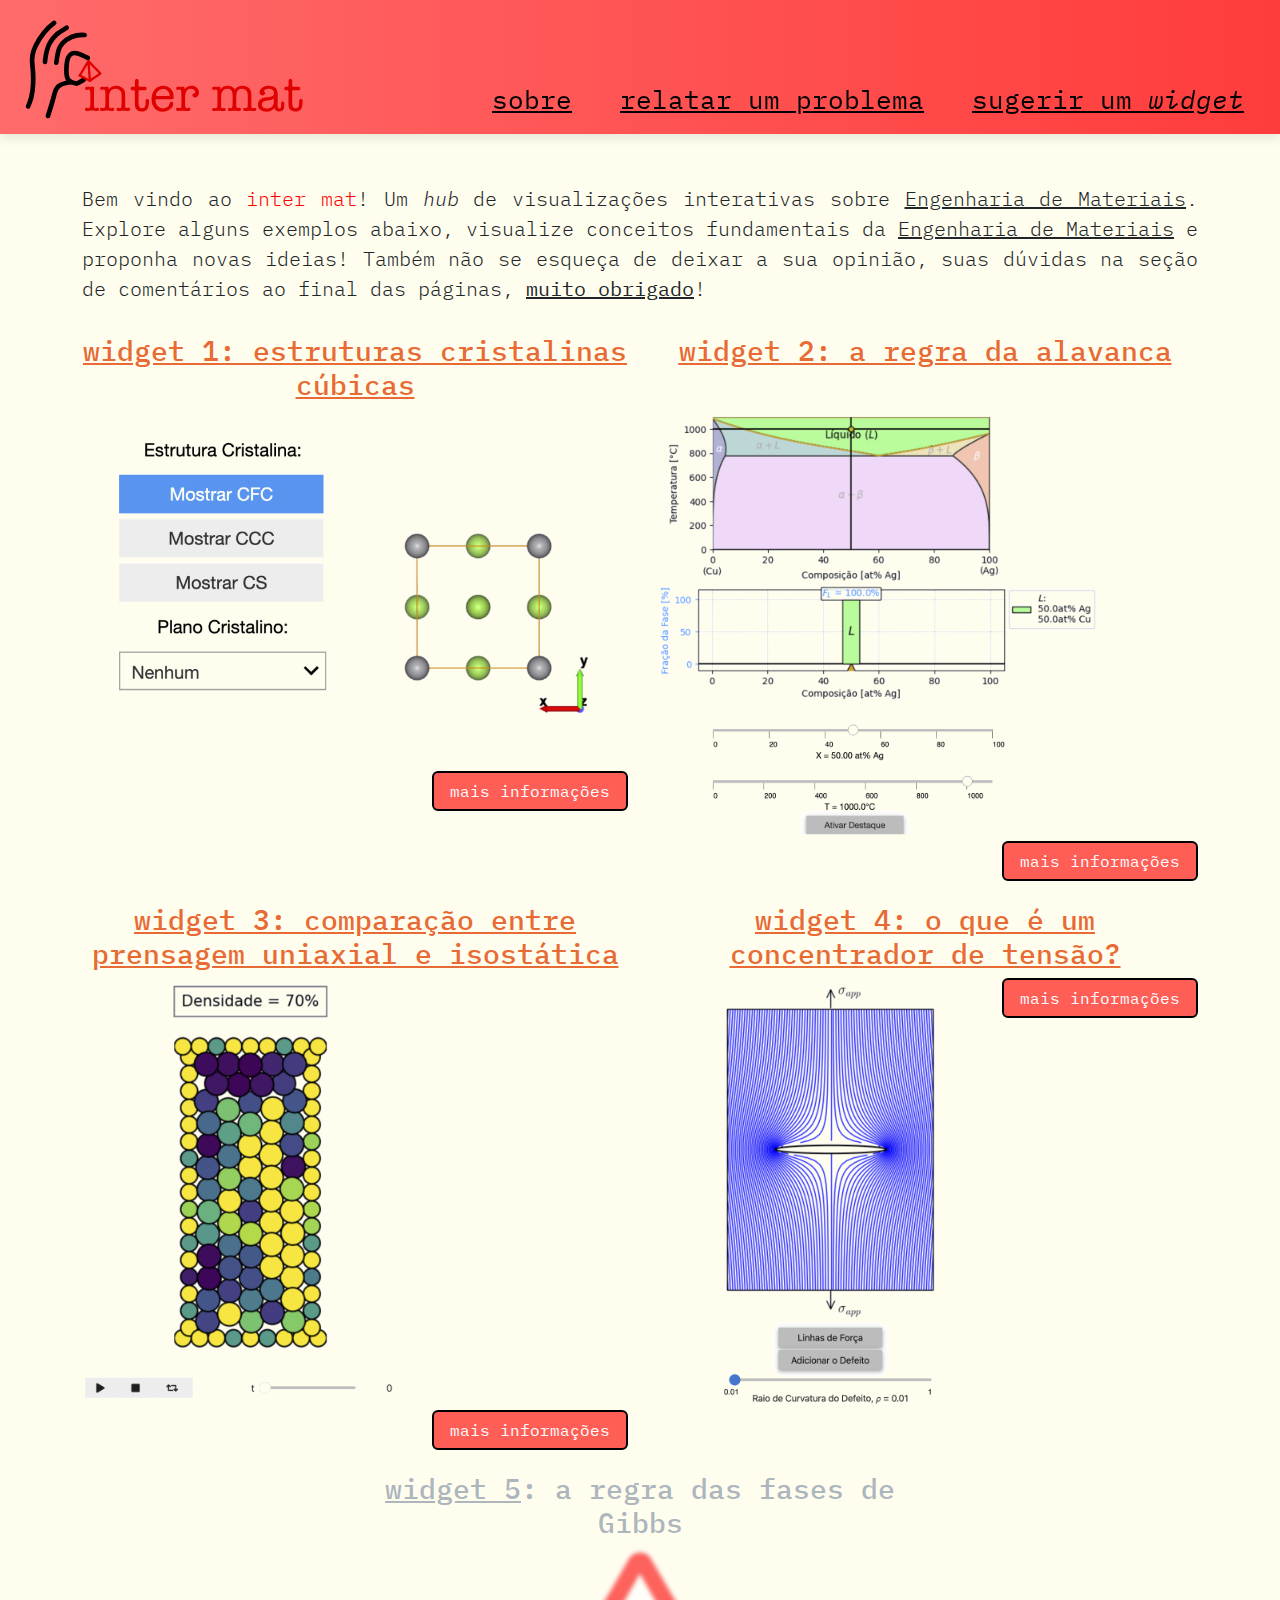
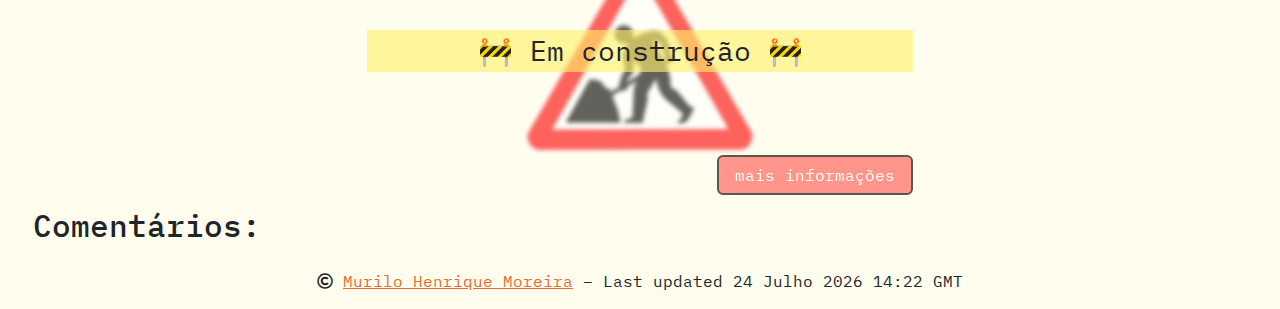
<file: index.html>
<!DOCTYPE html>
<html data-bs-theme="light" style="background: rgb(255,254,238);">

<head>
    <meta charset="utf-8">
    <meta name="viewport" content="width=device-width, initial-scale=1.0, shrink-to-fit=no">
    <title>inter mat</title>
    <link rel="icon" type="image/png" sizes="16x16" href="assets/img/Intermatfavicon.png">
    <link rel="stylesheet" href="assets/bootstrap/css/bootstrap.min.css">
    <link rel="stylesheet" href="https://fonts.googleapis.com/css?family=Lato:300,400,700&amp;display=swap">
    <link rel="stylesheet" href="https://fonts.googleapis.com/css?family=IBM+Plex+Mono&amp;display=swap">
    <link rel="stylesheet" href="assets/fonts/fontawesome-all.min.css">
    <link rel="stylesheet" href="assets/css/bs-theme-overrides.css">
    <link rel="stylesheet" href="assets/css/animate.min.css">
    <link rel="stylesheet" href="assets/css/pikaday.min.css">
<link hef = "./Images/intermatfavicon.png"
rel = "icon">
</head>

<body style="background: rgba(255,255,255,0);">
    <nav class="navbar navbar-expand-md fixed-top d-md-flex portfolio-navbar gradient navbar-dark mb-sm-0 pb-sm-0 pt-sm-0 mt-sm-0 ps-sm-0" style="--bs-primary: #ff0000;--bs-primary-rgb: 255,0,0;color: rgb(0,0,0);background: linear-gradient(90deg, #ff6b6b, #ff3c3c 100%);padding-top: 0px;padding-bottom: 0px;">
        <div class="container-fluid"><a class="navbar-brand me-lg-5 pe-lg-0 pb-sm-0 pe-sm-5 mt-md-0 pb-md-0 mb-md-0 pe-md-0" data-bss-hover-animate="pulse" href="index.html" style="width: 60%;max-width: 300px;"><img class="img-fluid me-lg-5 pe-lg-0 pe-5 me-md-0 pe-md-0 pb-md-0 pt-md-0" src="assets/img/Intermat%20Logo.svg"></a><button data-bs-toggle="collapse" class="navbar-toggler" data-bs-target="#navbarNav"><span class="visually-hidden">Toggle navigation</span><span class="navbar-toggler-icon"></span></button>
            <div class="collapse navbar-collapse pb-0 mb-0 pt-0 mt-0 pt-md-4 pt-lg-5 pe-lg-0 ps-lg-5 ps-xl-1 ps-md-0 me-md-0 pe-md-0 ms-md-0" id="navbarNav">
                <ul class="navbar-nav ms-auto">
                    <li class="nav-item pe-0 me-0 ms-md-0 ps-md-0 me-md-0 pe-md-3 pb-xl-0 pb-xxl-0 mb-xxl-0 mt-xxl-4 mt-xl-3 pb-md-0 pt-md-0 mt-md-4 pe-lg-0 ms-lg-0 ps-lg-5" style="font-family: 'IBM Plex Mono';"><a class="nav-link ps-0 me-0 pe-0 ms-md-0 pe-md-0 me-md-4 ps-md-5 pe-lg-0 ps-lg-0 pe-xl-0 mb-md-0 pt-md-2 mt-md-3 pt-xxl-0 mt-xxl-2 pt-xl-0 mt-xl-2 pt-0 pb-0 mt-0" href="sobre.html" style="font-size: 26px;color: rgb(0,0,0);font-family: 'IBM Plex Mono';"><span style="font-weight: normal !important; text-decoration: underline;">sobre</span></a></li>
                    <li class="nav-item pe-0 me-0 ps-md-0 mt-xxl-4 mt-xl-3 me-lg-0 pe-lg-0 pe-xxl-0 me-xxl-4" style="font-family: 'IBM Plex Mono';"><a class="nav-link ps-0 me-0 pe-0 ms-md-0 me-md-4 ps-md-0 pe-md-0 pt-xxl-2 pe-lg-0 me-lg-0 ms-lg-0 ps-lg-5 ps-xl-2 ms-xl-3" href="relatar_um_problema.html" style="font-size: 26px;color: rgb(0,0,0);font-family: 'IBM Plex Mono';min-width: 160px;"><span style="font-weight: normal !important; text-decoration: underline;">relatar um problema</span></a></li>
                    <li class="nav-item mt-xxl-4 pe-xxl-3 pe-xl-3 mt-xl-3 pe-lg-0 me-lg-0 pe-md-0" style="font-family: 'IBM Plex Mono';"><a class="nav-link me-xl-0 ps-xl-5 ms-xxl-0 ps-xxl-4" href="sugerir_um_widget.html" style="font-size: 26px;color: rgb(0,0,0);font-family: 'IBM Plex Mono';min-width: 160px;"><span style="font-weight: normal !important; text-decoration: underline;">sugerir um </span><em><span style="font-weight: normal !important; text-decoration: underline;">widget</span></em></a></li>
                </ul>
            </div>
        </div>
    </nav>
    <main class="page lanidng-page" style="background: rgb(255,254,238);">
        <section class="portfolio-block block-intro mt-0 pt-4 pt-md-5" style="padding-bottom: 0px;padding-top: 80px;">
            <div class="container mt-lg-0 pt-lg-4">
                <div class="definition">
                    <p class="text-break pt-0 mt-4 brief-intro" style="font-family: 'IBM Plex Mono', monospace;text-align: justify;width: 100%;">Bem vindo ao <span style="color: rgb(255, 0, 0);">inter mat</span>! Um&nbsp;<em>hub</em> de visualizações interativas sobre&nbsp;<span style="text-decoration: underline;">Engenharia de Materiais</span>. Explore alguns exemplos abaixo, visualize conceitos fundamentais da <span style="text-decoration: underline;">Engenharia de Materiais</span> e proponha novas ideias! Também não se esqueça de deixar a sua opinião, suas dúvidas na seção de comentários ao final das páginas, <strong><span style="text-decoration: underline;">muito obrigado</span></strong>!</p>
                </div>
            </div>
        </section>
        <section class="border-2 border-black portfolio-block photography">
            <div class="container">
                <div class="row justify-content-center" style="padding-bottom: 2px;margin-bottom: 20px;">
                    <div class="col-md-6 col-lg-6 text-center d-grid d-sm-grid d-md-inline" style="margin-bottom: 10px;"><a href="crystal_widget.html">
                            <h1 style="font-family: 'IBM Plex Mono';font-size: 28px;text-align: center;"><span style="text-decoration: underline;">widget 1</span>: estruturas cristalinas cúbicas</h1><img class="img-fluid" src="assets/img/thumbnails/crystal_widget_cover.png" style="width: 651px;">
                        </a>
                        <div class="modal fade" role="dialog" tabindex="-1" id="modal-1">
                            <div class="modal-dialog modal-dialog-centered modal-fullscreen-sm-down" role="document">
                                <div class="modal-content">
                                    <div class="modal-header">
                                        <h4 class="modal-title" style="font-family: 'IBM Plex Mono';"><span style="text-decoration: underline; color: rgba(33, 37, 41, 0.75);">widget 1</span><span style="color: rgba(33, 37, 41, 0.75);">: estruturas cristalinas cúbicas</span></h4><button class="btn-close" type="button" aria-label="Close" data-bs-dismiss="modal" style="font-family: 'IBM Plex Mono';"></button>
                                    </div>
                                    <div class="modal-body" style="font-family: 'IBM Plex Mono';">
                                        <p class="text-start" style="font-family: 'IBM Plex Mono';">widget para visualizar as estruturas cristalinas cúbicas e os principais planos cristalográficos</p>
                                        <div>
                                            <p class="text-start" style="font-family: 'IBM Plex Mono';margin-bottom: 0px;"><strong>referências</strong>:</p>
                                            <ul class="text-start" style="font-family: 'IBM Plex Mono';">
                                                <li style="font-family: 'IBM Plex Mono';"><a href="https://www.wiley.com/en-gb/Callister%27s+Materials+Science+and+Engineering%2C+Global+Edition%2C+10th+Edition-p-9781119453918" target="_blank">Callister, W. D., Jr, &amp; Rethwisch, D. G. (2020).&nbsp;</a><a href="https://www.wiley.com/en-gb/Callister%27s+Materials+Science+and+Engineering%2C+Global+Edition%2C+10th+Edition-p-9781119453918" target="_blank"><em>Callister’s Materials Science and Engineering, Global Edition&nbsp;(10th ed.)</em></a><a href="https://www.wiley.com/en-gb/Callister%27s+Materials+Science+and+Engineering%2C+Global+Edition%2C+10th+Edition-p-9781119453918" target="_blank">. John Wiley &amp; Sons.&nbsp;Chapter 3.4. Metallic Crystal Structures</a></li>
                                                <li style="font-family: 'IBM Plex Mono';"><a href="https://www.wiley.com/en-gb/Callister%27s+Materials+Science+and+Engineering%2C+Global+Edition%2C+10th+Edition-p-9781119453918" target="_blank">Callister, W. D., Jr, &amp; Rethwisch, D. G. (2020).&nbsp;</a><a href="https://www.wiley.com/en-gb/Callister%27s+Materials+Science+and+Engineering%2C+Global+Edition%2C+10th+Edition-p-9781119453918" target="_blank"><em>Callister’s Materials Science and Engineering, Global Edition&nbsp;(10th ed.)</em></a><a href="https://www.wiley.com/en-gb/Callister%27s+Materials+Science+and+Engineering%2C+Global+Edition%2C+10th+Edition-p-9781119453918" target="_blank">. John Wiley &amp; Sons.&nbsp;Chapter 3.10. Crystallographic Planes</a></li>
                                            </ul>
                                        </div>
                                        <div>
                                            <p class="text-start" style="font-family: 'IBM Plex Mono';margin-bottom: 0px;"><strong>metadados</strong>:</p>
                                            <div class="table-responsive">
                                                <table class="table">
                                                    <tbody>
                                                        <tr>
                                                            <td class="text-start"><strong>versão:</strong></td>
                                                            <td class="text-end">1.0</td>
                                                        </tr>
                                                        <tr>
                                                            <td class="text-start"><strong>data de publicação:</strong></td>
                                                            <td class="text-end">04/01/2024</td>
                                                        </tr>
                                                        <tr>
                                                            <td class="text-start"><strong>data da última edição:</strong></td>
                                                            <td class="text-end">04/01/2024</td>
                                                        </tr>
                                                        <tr>
                                                            <td class="text-start"><strong>desenvolvedores:</strong></td>
                                                            <td class="text-end">Murilo H. Moreira</td>
                                                        </tr>
                                                    </tbody>
                                                </table>
                                            </div>
                                        </div>
                                        <div>
                                            <p class="text-start" style="font-family: 'IBM Plex Mono';margin-bottom: 0px;"><strong>ferramentas computacionais utilizadas:</strong></p>
                                            <ul class="text-start" style="font-family: 'IBM Plex Mono';">
                                                <li style="font-family: 'IBM Plex Mono';"><a href="https://pyiron.org" target="_blank">pyiron</a></li>
                                                <li style="font-family: 'IBM Plex Mono';"><a href="http://nglviewer.org/nglview/latest/" target="_blank">nglview</a></li>
                                                <li style="font-family: 'IBM Plex Mono';"><a href="https://ipywidgets.readthedocs.io/en/stable/" target="_blank">ipywidgets</a></li>
                                            </ul>
                                        </div>
                                    </div>
                                </div>
                            </div>
                        </div><button class="btn btn-primary border rounded border-2 border-black float-end" type="button" data-bs-target="#modal-1" data-bs-toggle="modal" style="background: rgb(255,94,87);">mais informações</button>
                    </div>
                    <div class="col-auto col-md-6 col-lg-6 text-center text-sm-center text-md-center text-lg-center text-xl-center text-xxl-center d-grid d-sm-grid d-md-inline" style="display: block;"><a class="d-flex flex-column align-items-xxl-center" href="lever_widget.html">
                            <h1 style="font-family: 'IBM Plex Mono';font-size: 28px;text-align: center;"><span style="text-decoration: underline;">widget 2</span>: a regra da alavanca<br><br></h1><img class="img-fluid" src="assets/img/thumbnails/phase_diagram_widget_cover.png" style="width: 448px;margin-right: 6px;">
                        </a>
                        <div class="modal fade" role="dialog" tabindex="-1" id="modal-2">
                            <div class="modal-dialog modal-dialog-centered modal-fullscreen-sm-down" role="document">
                                <div class="modal-content">
                                    <div class="modal-header">
                                        <h4 class="modal-title" style="font-family: 'IBM Plex Mono';"><span style="text-decoration: underline; color: rgba(33, 37, 41, 0.75);">widget 2</span><span style="color: rgba(33, 37, 41, 0.75);">:&nbsp;</span>a regra da alavanca</h4><button class="btn-close" type="button" aria-label="Close" data-bs-dismiss="modal" style="font-family: 'IBM Plex Mono';"></button>
                                    </div>
                                    <div class="modal-body" style="font-family: 'IBM Plex Mono';">
                                        <p class="text-start" style="font-family: 'IBM Plex Mono';">widget para visualizar a regra da alavanca na liga Cu-Ag</p>
                                        <div>
                                            <p class="text-start" style="font-family: 'IBM Plex Mono';margin-bottom: 0px;"><strong>referências</strong>:</p>
                                            <ul class="text-start" style="font-family: 'IBM Plex Mono';">
                                                <li style="font-family: 'IBM Plex Mono';"><a href="https://www.wiley.com/en-gb/Callister%27s+Materials+Science+and+Engineering%2C+Global+Edition%2C+10th+Edition-p-9781119453918" target="_blank">Callister, W. D., Jr, &amp; Rethwisch, D. G. (2020).&nbsp;</a><a href="https://www.wiley.com/en-gb/Callister%27s+Materials+Science+and+Engineering%2C+Global+Edition%2C+10th+Edition-p-9781119453918" target="_blank"><em>Callister’s Materials Science and Engineering, Global Edition&nbsp;(10th ed.)</em></a><a href="https://www.wiley.com/en-gb/Callister%27s+Materials+Science+and+Engineering%2C+Global+Edition%2C+10th+Edition-p-9781119453918" target="_blank">. John Wiley &amp; Sons.&nbsp;Chapter 9.11. Binary Euthetic Systems</a></li>
                                            </ul>
                                        </div>
                                        <div>
                                            <p class="text-start" style="font-family: 'IBM Plex Mono';margin-bottom: 0px;"><strong>metadados</strong>:</p>
                                            <div class="table-responsive">
                                                <table class="table">
                                                    <tbody>
                                                        <tr>
                                                            <td class="text-start"><strong>versão:</strong></td>
                                                            <td class="text-end">1.0</td>
                                                        </tr>
                                                        <tr>
                                                            <td class="text-start"><strong>data de publicação:</strong></td>
                                                            <td class="text-end">04/01/2024</td>
                                                        </tr>
                                                        <tr>
                                                            <td class="text-start"><strong>data da última edição:</strong></td>
                                                            <td class="text-end">04/01/2024</td>
                                                        </tr>
                                                        <tr>
                                                            <td class="text-start"><strong>desenvolvedores:</strong></td>
                                                            <td class="text-end">Murilo H. Moreira</td>
                                                        </tr>
                                                    </tbody>
                                                </table>
                                            </div>
                                        </div>
                                        <div>
                                            <p class="text-start" style="font-family: 'IBM Plex Mono';margin-bottom: 0px;"><strong>ferramentas computacionais utilizadas:</strong></p>
                                            <ul class="text-start" style="font-family: 'IBM Plex Mono';">
                                                <li style="font-family: 'IBM Plex Mono';"><a href="https://pycalphad.org/docs/latest/" target="_blank">pycalphad</a></li>
                                                <li style="font-family: 'IBM Plex Mono';"><a href="https://ipywidgets.readthedocs.io/en/stable/" target="_blank">ipywidgets</a></li>
                                            </ul>
                                        </div>
                                    </div>
                                </div>
                            </div>
                        </div><button class="btn btn-primary border rounded border-2 border-black float-end d-xxl-flex" type="button" data-bs-target="#modal-2" data-bs-toggle="modal" style="background: rgb(255,94,87);">mais informações</button>
                    </div>
                </div>
                <div class="row justify-content-center" style="padding-bottom: 2px;margin-bottom: 20px;">
                    <div class="col-md-6 col-lg-6 d-grid d-sm-grid d-md-inline" style="display: block;"><a class="text-center d-xxl-flex flex-column align-items-xxl-center" href="pressing_widget.html">
                            <h1 class="flex-column" style="font-family: 'IBM Plex Mono';font-size: 28px;text-align: center;"><span style="text-decoration: underline;">widget 3</span>: comparação entre prensagem uniaxial e isostática</h1><img class="img-fluid d-flex" src="assets/img/thumbnails/pressing_widget_cover.png" style="width: 315px;">
                        </a>
                        <div class="modal fade" role="dialog" tabindex="-1" id="modal-3">
                            <div class="modal-dialog modal-dialog-centered modal-fullscreen-sm-down" role="document">
                                <div class="modal-content">
                                    <div class="modal-header">
                                        <h4 class="modal-title" style="font-family: 'IBM Plex Mono';"><span style="text-decoration: underline; color: rgb(0, 0, 0);">widget 3</span><span style="color: rgb(0, 0, 0);">: comparação entre prensagem uniaxial e isostática</span></h4><button class="btn-close" type="button" aria-label="Close" data-bs-dismiss="modal" style="font-family: 'IBM Plex Mono';"></button>
                                    </div>
                                    <div class="modal-body" style="font-family: 'IBM Plex Mono';">
                                        <p class="text-start" style="font-family: 'IBM Plex Mono';">widget para comparar a prensagem uniaxial e isostática usando o método dos elementos discretos</p>
                                        <div>
                                            <p class="text-start" style="font-family: 'IBM Plex Mono';margin-bottom: 0px;"><strong>referências</strong>:</p>
                                            <ul class="text-start" style="font-family: 'IBM Plex Mono';">
                                                <li style="font-family: 'IBM Plex Mono';"><a href="https://www.wiley.com/en-gb/Callister%27s+Materials+Science+and+Engineering%2C+Global+Edition%2C+10th+Edition-p-9781119453918" target="_blank">Callister, W. D., Jr, &amp; Rethwisch, D. G. (2020).&nbsp;</a><a href="https://www.wiley.com/en-gb/Callister%27s+Materials+Science+and+Engineering%2C+Global+Edition%2C+10th+Edition-p-9781119453918" target="_blank"><em>Callister’s Materials Science and Engineering, Global Edition&nbsp;(10th ed.)</em></a><a href="https://www.wiley.com/en-gb/Callister%27s+Materials+Science+and+Engineering%2C+Global+Edition%2C+10th+Edition-p-9781119453918" target="_blank">. John Wiley &amp; Sons.&nbsp;Chapter 13.13. Powder Presssing</a></li>
                                            </ul>
                                        </div>
                                        <div>
                                            <p class="text-start" style="font-family: 'IBM Plex Mono';margin-bottom: 0px;"><strong>metadados</strong>:</p>
                                            <div class="table-responsive">
                                                <table class="table">
                                                    <tbody>
                                                        <tr>
                                                            <td class="text-start"><strong>versão:</strong></td>
                                                            <td class="text-end">1.0</td>
                                                        </tr>
                                                        <tr>
                                                            <td class="text-start"><strong>data de publicação:</strong></td>
                                                            <td class="text-end">04/01/2024</td>
                                                        </tr>
                                                        <tr>
                                                            <td class="text-start"><strong>data da última edição:</strong></td>
                                                            <td class="text-end">04/01/2024</td>
                                                        </tr>
                                                        <tr>
                                                            <td class="text-start"><strong>desenvolvedores:</strong></td>
                                                            <td class="text-end">Murilo H. Moreira</td>
                                                        </tr>
                                                    </tbody>
                                                </table>
                                            </div>
                                        </div>
                                        <div>
                                            <p class="text-start" style="font-family: 'IBM Plex Mono';margin-bottom: 0px;"><strong>ferramentas computacionais utilizadas:</strong></p>
                                            <ul class="text-start" style="font-family: 'IBM Plex Mono';">
                                                <li style="font-family: 'IBM Plex Mono';"><a href="https://gitlab.com/damien.andre/learning-python-for-science/-/tree/master/script/dem" target="_blank">minidem</a></li>
                                                <li style="font-family: 'IBM Plex Mono';"><a href="https://ipywidgets.readthedocs.io/en/stable/" target="_blank">ipywidgets</a></li>
                                            </ul>
                                        </div>
                                    </div>
                                </div>
                            </div>
                        </div><button class="btn btn-primary border rounded border-2 border-black float-end" type="button" data-bs-target="#modal-3" data-bs-toggle="modal" style="background: rgb(255,94,87);">mais informações</button>
                    </div>
                    <div class="col-auto col-md-6 col-lg-6 text-center d-grid d-sm-grid d-md-inline" style="display: block;"><a class="text-center text-xxl-center d-inline d-xxl-flex flex-column align-items-xxl-center" href="stress_widget.html">
                            <h1 style="font-family: 'IBM Plex Mono';font-size: 28px;text-align: center;"><span style="text-decoration: underline;">widget 4</span>: o que é um concentrador de tensão?</h1><img class="img-fluid" src="assets/img/thumbnails/stress_defect_widgert_cover.png" style="width: 278px;">
                        </a>
                        <div class="modal fade" role="dialog" tabindex="-1" id="modal-4">
                            <div class="modal-dialog modal-dialog-centered modal-fullscreen-sm-down" role="document">
                                <div class="modal-content">
                                    <div class="modal-header">
                                        <h4 class="modal-title" style="font-family: 'IBM Plex Mono';"><span style="text-decoration: underline; color: rgb(0, 0, 0);">widget 4</span><span style="color: rgb(0, 0, 0);">: o que é um concentrador de tensão?</span></h4><button class="btn-close" type="button" aria-label="Close" data-bs-dismiss="modal" style="font-family: 'IBM Plex Mono';"></button>
                                    </div>
                                    <div class="modal-body" style="font-family: 'IBM Plex Mono';">
                                        <p class="text-start" style="font-family: 'IBM Plex Mono';">widget para visualizar o efeito de concentração de tensão de um defeito com diferentes razões de aspecto</p>
                                        <div>
                                            <p class="text-start" style="font-family: 'IBM Plex Mono';margin-bottom: 0px;"><strong>referências</strong>:</p>
                                            <ul class="text-start" style="font-family: 'IBM Plex Mono';">
                                                <li style="font-family: 'IBM Plex Mono';"><a href="https://www.wiley.com/en-gb/Callister%27s+Materials+Science+and+Engineering%2C+Global+Edition%2C+10th+Edition-p-9781119453918" target="_blank">Callister, W. D., Jr, &amp; Rethwisch, D. G. (2020).&nbsp;</a><a href="https://www.wiley.com/en-gb/Callister%27s+Materials+Science+and+Engineering%2C+Global+Edition%2C+10th+Edition-p-9781119453918" target="_blank"><em>Callister’s Materials Science and Engineering, Global Edition&nbsp;(10th ed.)</em></a><a href="https://www.wiley.com/en-gb/Callister%27s+Materials+Science+and+Engineering%2C+Global+Edition%2C+10th+Edition-p-9781119453918" target="_blank">. John Wiley &amp; Sons.&nbsp;Chapter 12.11. Miscellaneous Mechanical Considerations</a></li>
                                            </ul>
                                        </div>
                                        <div>
                                            <p class="text-start" style="font-family: 'IBM Plex Mono';margin-bottom: 0px;"><strong>metadados</strong>:</p>
                                            <div class="table-responsive">
                                                <table class="table">
                                                    <tbody>
                                                        <tr>
                                                            <td class="text-start"><strong>versão:</strong></td>
                                                            <td class="text-end">1.0</td>
                                                        </tr>
                                                        <tr>
                                                            <td class="text-start"><strong>data de publicação:</strong></td>
                                                            <td class="text-end">04/01/2024</td>
                                                        </tr>
                                                        <tr>
                                                            <td class="text-start"><strong>data da última edição:</strong></td>
                                                            <td class="text-end">04/01/2024</td>
                                                        </tr>
                                                        <tr>
                                                            <td class="text-start"><strong>desenvolvedores:</strong></td>
                                                            <td class="text-end">Murilo H. Moreira</td>
                                                        </tr>
                                                    </tbody>
                                                </table>
                                            </div>
                                        </div>
                                        <div>
                                            <p class="text-start" style="font-family: 'IBM Plex Mono';margin-bottom: 0px;"><strong>ferramentas computacionais utilizadas:</strong></p>
                                            <ul class="text-start" style="font-family: 'IBM Plex Mono';">
                                                <li style="font-family: 'IBM Plex Mono';"><a href="https://ipywidgets.readthedocs.io/en/stable/" target="_blank">ipywidgets</a></li>
                                            </ul>
                                        </div>
                                    </div>
                                </div>
                            </div>
                        </div><button class="btn btn-primary border rounded border-2 border-black float-end" type="button" data-bs-target="#modal-4" data-bs-toggle="modal" style="background: rgb(255,94,87);">mais informações</button>
                    </div>
                </div>
                <div class="row justify-content-center" style="padding-bottom: 2px;">
                    <div class="col-md-6 col-lg-6 d-grid d-sm-grid d-md-inline" style="margin-bottom: 10px;"><a href="thermodynamic_widget.html"></a>
                        <h1 style="font-family: 'IBM Plex Mono';font-size: 28px;text-align: center;color: var(--bs-gray-500);"><span style="text-decoration: underline;">widget 5</span>: a regra das fases de Gibbs</h1>
                        <div class="row">
                            <div class="col">
                                <div class="d-flex d-sm-flex d-md-flex d-lg-flex d-xl-flex d-xxl-flex justify-content-center align-items-center justify-content-sm-center align-items-sm-center justify-content-md-center align-items-md-center justify-content-lg-center align-items-lg-center justify-content-xl-center align-items-xl-center justify-content-xxl-center align-items-xxl-center maintxt" style="height: 208px;"><img class="img-fluid" src="assets/img/other/em_consturção.png" style="opacity: 0.61;filter: blur(2px);width: 270px;"><span class="overlay-text" style="font-size: 28px;background: rgba(255,240,103,0.62);text-align: center;width: 100%;">🚧 Em construção&nbsp;🚧 </span></div>
                                <div class="modal fade" role="dialog" tabindex="-1" id="modal-5">
                                    <div class="modal-dialog modal-dialog-centered modal-fullscreen-sm-down" role="document">
                                        <div class="modal-content">
                                            <div class="modal-header">
                                                <h4 class="modal-title" style="font-family: 'IBM Plex Mono';"><span style="text-decoration: underline; color: rgb(0, 0, 0);">widget 5</span><span style="color: rgb(0, 0, 0);">: a regra de fases de Gibbs</span></h4><button class="btn-close" type="button" aria-label="Close" data-bs-dismiss="modal" style="font-family: 'IBM Plex Mono';"></button>
                                            </div>
                                            <div class="modal-body" style="font-family: 'IBM Plex Mono';">
                                                <p class="text-start" style="font-family: 'IBM Plex Mono';">widget para visualizar a regra de fases de Gibbs</p>
                                                <div>
                                                    <p class="text-start" style="font-family: 'IBM Plex Mono';margin-bottom: 0px;"><strong>referências</strong>:</p>
                                                    <ul class="text-start" style="font-family: 'IBM Plex Mono';">
                                                        <li style="font-family: 'IBM Plex Mono';"><a href="https://www.wiley.com/en-gb/Callister%27s+Materials+Science+and+Engineering%2C+Global+Edition%2C+10th+Edition-p-9781119453918" target="_blank">Callister, W. D., Jr, &amp; Rethwisch, D. G. (2020).&nbsp;</a><a href="https://www.wiley.com/en-gb/Callister%27s+Materials+Science+and+Engineering%2C+Global+Edition%2C+10th+Edition-p-9781119453918" target="_blank"><em>Callister’s Materials Science and Engineering, Global Edition&nbsp;(10th ed.)</em></a><a href="https://www.wiley.com/en-gb/Callister%27s+Materials+Science+and+Engineering%2C+Global+Edition%2C+10th+Edition-p-9781119453918" target="_blank">. John Wiley &amp; Sons.&nbsp;Chapter 9.17. The Gibbs Phase Rule</a></li>
                                                    </ul>
                                                </div>
                                                <div>
                                                    <p class="text-start" style="font-family: 'IBM Plex Mono';margin-bottom: 0px;"><strong>metadados</strong>:</p>
                                                    <div class="table-responsive">
                                                        <table class="table">
                                                            <tbody>
                                                                <tr>
                                                                    <td class="text-start"><strong>versão:</strong></td>
                                                                    <td class="text-end">1.0</td>
                                                                </tr>
                                                                <tr>
                                                                    <td class="text-start"><strong>data de publicação:</strong></td>
                                                                    <td class="text-end">04/01/2024</td>
                                                                </tr>
                                                                <tr>
                                                                    <td class="text-start"><strong>data da última edição:</strong></td>
                                                                    <td class="text-end">04/01/2024</td>
                                                                </tr>
                                                                <tr>
                                                                    <td class="text-start"><strong>desenvolvedores:</strong></td>
                                                                    <td class="text-end">Murilo H. Moreira</td>
                                                                </tr>
                                                            </tbody>
                                                        </table>
                                                    </div>
                                                </div>
                                                <div>
                                                    <p class="text-start" style="font-family: 'IBM Plex Mono';margin-bottom: 0px;"><strong>ferramentas computacionais utilizadas:</strong></p>
                                                    <ul class="text-start" style="font-family: 'IBM Plex Mono';">
                                                        <li style="font-family: 'IBM Plex Mono';"><a href="https://pycalphad.org/docs/latest/" target="_blank">pycalphad</a></li>
                                                        <li style="font-family: 'IBM Plex Mono';"><a href="https://ipywidgets.readthedocs.io/en/stable/" target="_blank">ipywidgets</a></li>
                                                    </ul>
                                                </div>
                                            </div>
                                        </div>
                                    </div>
                                </div>
                            </div>
                        </div><button class="btn btn-primary disabled border rounded border-2 border-black float-end" type="button" data-bs-target="#modal-5" data-bs-toggle="modal" style="background: rgb(255,94,87);" disabled="">mais informações</button>
                    </div>
                </div>
            </div>
        </section>
        <section>
            <h1 style="font-size: 31px;font-family: 'IBM Plex Mono';margin-left: 33px;">Comentários:</h1>
            <div class="container"><div id="disqus_thread"></div>
<script>
    /**
    *  RECOMMENDED CONFIGURATION VARIABLES: EDIT AND UNCOMMENT THE SECTION BELOW TO INSERT DYNAMIC VALUES FROM YOUR PLATFORM OR CMS.
    *  LEARN WHY DEFINING THESE VARIABLES IS IMPORTANT: https://disqus.com/admin/universalcode/#configuration-variables    */
    /*
    var disqus_config = function () {
    this.page.url = PAGE_URL;  // Replace PAGE_URL with your page's canonical URL variable
    this.page.identifier = PAGE_IDENTIFIER; // Replace PAGE_IDENTIFIER with your page's unique identifier variable
    };
    */
    (function() { // DON'T EDIT BELOW THIS LINE
    var d = document, s = d.createElement('script');
    s.src = 'https://intermat.disqus.com/embed.js';
    s.setAttribute('data-timestamp', +new Date());
    (d.head || d.body).appendChild(s);
    })();
</script>
<noscript>Please enable JavaScript to view the <a href="https://disqus.com/?ref_noscript">comments powered by Disqus.</a></noscript></div>
        </section>
    </main>
    <footer class="footer" style="margin-top: 25px;">
        <div class="container">
            <div>
                <p align="center" style="font-family: 'IBM Plex Mono', monospace;"><i class="far fa-copyright"></i>&nbsp;<a href="https://murilohmoreira.github.io/">Murilo Henrique Moreira</a> – <script language="javascript"> 
months = ['Janeiro', 'Fevereiro', 'Março', 'Abril', 'Maio', 'Junho', 'Julho', 'Agosto', 'Setembro', 'Outubro', 'Novembro', 'Dezembro'];
var theDate = new Date(document.lastModified); 
theDate.setTime((theDate.getTime()+(5000*60*60)) ) 
theDate.setHours(theDate.getHours() - 5);
with (theDate) { document.write("Last updated "+getDate()+' '+months[getMonth()]+' '+getFullYear()+' '+ ("0" +getHours()).slice(-2) +':'+("0" +getMinutes()).slice(-2)+" GMT") 
}
</script></p>
            </div>
        </div>
    </footer>
    <script src="assets/bootstrap/js/bootstrap.min.js"></script>
    <script src="assets/js/bs-init.js"></script>
    <script src="assets/js/pikaday.min.js"></script>
    <script src="assets/js/theme.js"></script>
</body>

</html>
</file>
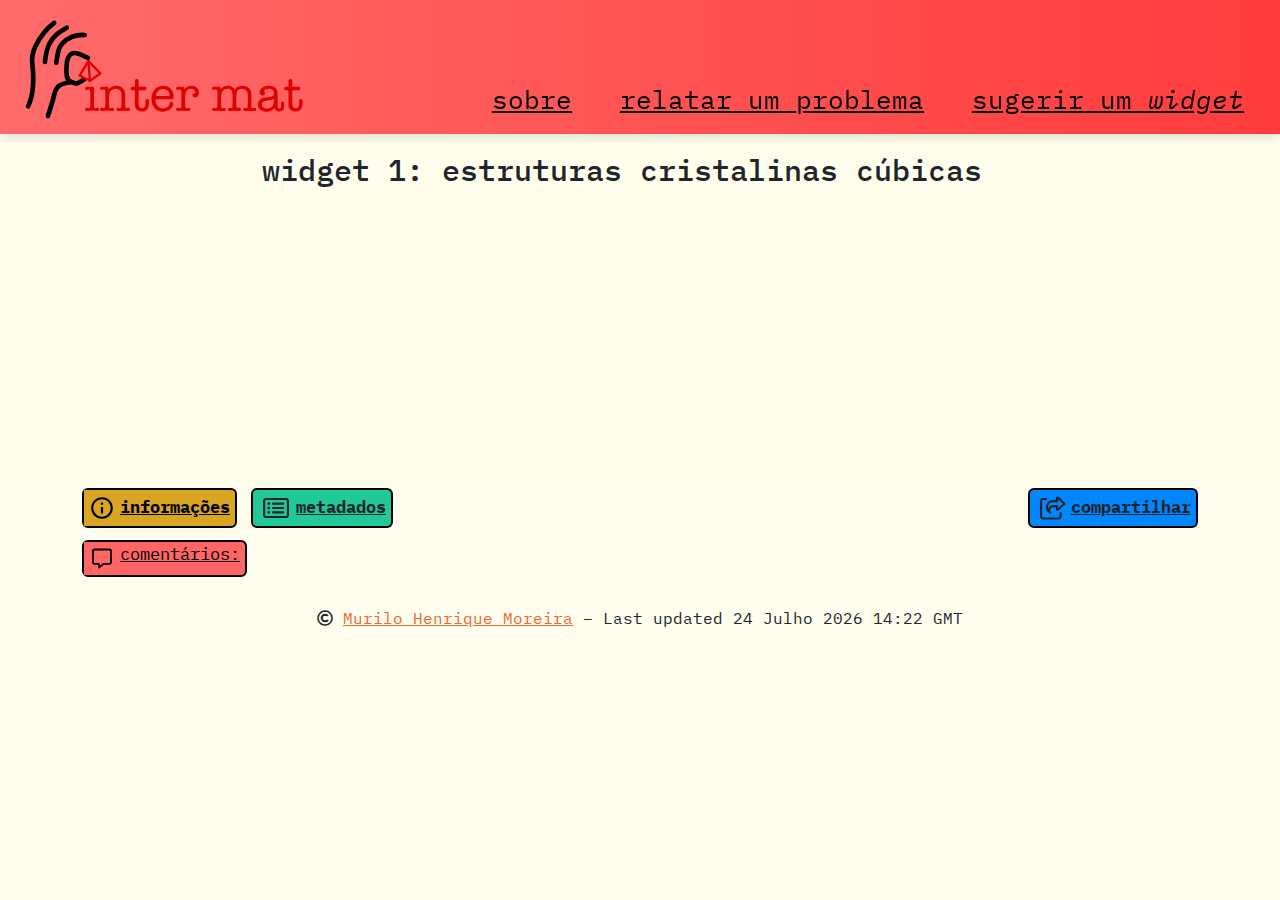
<file: crystal_widget.html>
<!DOCTYPE html>
<html data-bs-theme="light">

<head>
    <meta charset="utf-8">
    <meta name="viewport" content="width=device-width, initial-scale=1.0, shrink-to-fit=no">
    <title>inter mat - widget 1</title>
    <link rel="icon" type="image/png" sizes="16x16" href="assets/img/Intermatfavicon.png">
    <link rel="stylesheet" href="assets/bootstrap/css/bootstrap.min.css">
    <link rel="stylesheet" href="https://fonts.googleapis.com/css?family=Lato:300,400,700&amp;display=swap">
    <link rel="stylesheet" href="https://fonts.googleapis.com/css?family=IBM+Plex+Mono&amp;display=swap">
    <link rel="stylesheet" href="assets/fonts/fontawesome-all.min.css">
    <link rel="stylesheet" href="assets/css/bs-theme-overrides.css">
    <link rel="stylesheet" href="assets/css/animate.min.css">
    <link rel="stylesheet" href="assets/css/pikaday.min.css">
</head>

<body style="background: rgb(255,254,238);">
    <nav class="navbar navbar-expand-md fixed-top d-md-flex portfolio-navbar gradient navbar-dark mb-sm-0 pb-sm-0 pt-sm-0 mt-sm-0 ps-sm-0" style="--bs-primary: #ff0000;--bs-primary-rgb: 255,0,0;color: rgb(0,0,0);background: linear-gradient(90deg, #ff6b6b, #ff3c3c 100%);padding-top: 0px;padding-bottom: 0px;">
        <div class="container-fluid"><a class="navbar-brand me-lg-5 pe-lg-0 pb-sm-0 pe-sm-5 mt-md-0 pb-md-0 mb-md-0 pe-md-0" data-bss-hover-animate="pulse" href="index.html" style="width: 60%;max-width: 300px;"><img class="img-fluid me-lg-5 pe-lg-0 pe-5 me-md-0 pe-md-0 pb-md-0 pt-md-0" src="assets/img/Intermat%20Logo.svg"></a><button data-bs-toggle="collapse" class="navbar-toggler" data-bs-target="#navbarNav"><span class="visually-hidden">Toggle navigation</span><span class="navbar-toggler-icon"></span></button>
            <div class="collapse navbar-collapse pb-0 mb-0 pt-0 mt-0 pt-md-4 pt-lg-5 pe-lg-0 ps-lg-5 ps-xl-1 ps-md-0 me-md-0 pe-md-0 ms-md-0" id="navbarNav">
                <ul class="navbar-nav ms-auto">
                    <li class="nav-item pe-0 me-0 ms-md-0 ps-md-0 me-md-0 pe-md-3 pb-xl-0 pb-xxl-0 mb-xxl-0 mt-xxl-4 mt-xl-3 pb-md-0 pt-md-0 mt-md-4 pe-lg-0 ms-lg-0 ps-lg-5" style="font-family: 'IBM Plex Mono';"><a class="nav-link ps-0 me-0 pe-0 ms-md-0 pe-md-0 me-md-4 ps-md-5 pe-lg-0 ps-lg-0 pe-xl-0 mb-md-0 pt-md-2 mt-md-3 pt-xxl-0 mt-xxl-2 pt-xl-0 mt-xl-2 pt-0 pb-0 mt-0" href="sobre.html" style="font-size: 26px;color: rgb(0,0,0);font-family: 'IBM Plex Mono';"><span style="font-weight: normal !important; text-decoration: underline;">sobre</span></a></li>
                    <li class="nav-item pe-0 me-0 ps-md-0 mt-xxl-4 mt-xl-3 me-lg-0 pe-lg-0 pe-xxl-0 me-xxl-4" style="font-family: 'IBM Plex Mono';"><a class="nav-link ps-0 me-0 pe-0 ms-md-0 me-md-4 ps-md-0 pe-md-0 pt-xxl-2 pe-lg-0 me-lg-0 ms-lg-0 ps-lg-5 ps-xl-2 ms-xl-3" href="relatar_um_problema.html" style="font-size: 26px;color: rgb(0,0,0);font-family: 'IBM Plex Mono';min-width: 160px;"><span style="font-weight: normal !important; text-decoration: underline;">relatar um problema</span></a></li>
                    <li class="nav-item mt-xxl-4 pe-xxl-3 pe-xl-3 mt-xl-3 pe-lg-0 me-lg-0 pe-md-0" style="font-family: 'IBM Plex Mono';"><a class="nav-link me-xl-0 ps-xl-5 ms-xxl-0 ps-xxl-4" href="sugerir_um_widget.html" style="font-size: 26px;color: rgb(0,0,0);font-family: 'IBM Plex Mono';min-width: 160px;"><span style="font-weight: normal !important; text-decoration: underline;">sugerir um </span><em><span style="font-weight: normal !important; text-decoration: underline;">widget</span></em></a></li>
                </ul>
            </div>
        </div>
    </nav>
    <main class="page projects-page" style="font-family: 'IBM Plex Mono';">
        <section class="portfolio-block projects-cards mb-xxl-0 pt-md-5 pt-lg-5 mt-lg-4 pt-xl-4 pt-4" style="--bs-primary: #ff0000;--bs-primary-rgb: 255,0,0;background: #fffeed;padding: 100px 0px;padding-bottom: 0px;">
            <div class="container pt-0">
                <div class="heading" style="margin-bottom: 1px;">
                    <h1 style="font-size: 30px;margin-bottom: -8px;padding-top: 0px;" class="pt-xxl-0 mt-xxl-3 pt-xl-0 mt-xl-3 pt-0 mt-3">widget 1: estruturas cristalinas cúbicas &nbsp;</h1>
                </div>
            </div>
            <div class="container">
                <div class="text-center div-crystal" style="width: 100%;height: 420px;margin-top: 8px;z-index: -2;">
                    <div class="ratio ratio-16x9 crystal-content" style="width: 100%;height: 500px;z-index: 0;"><iframe src="https://murilohmoreira.github.io/host_widgets/crystal_widget_app.html"></iframe></div>
                </div>
            </div>
        </section>
        <div class="container d-flex flex-column align-items-center flex-wrap flex-sm-row flex-md-row flex-lg-row flex-xl-row flex-xxl-row more-info" style="margin-bottom: 12px;z-index: 9999;row-gap: 10px;">
            <div class="d-flex align-items-center" data-bss-hover-animate="pulse" style="z-index: 3;"><a class="info-hover" data-bs-target="#modal-1" data-bs-toggle="modal" style="text-decoration: none;z-index: 9999;">
                    <div class="border rounded border-2 border-black d-flex d-lg-flex flex-grow-1 align-items-center align-items-sm-center align-items-xxl-center" style="font-size: 44px!important;padding: 0px;background: rgb(218,165,32);padding-right: 5px!important;height: 80%;"><svg xmlns="http://www.w3.org/2000/svg" enable-background="new 0 0 24 24" height="1em" viewBox="0 0 24 24" width="1em" fill="currentColor" class="border-2 border-black" style="font-size: 36px;padding: 5px;background: rgb(218,165,32);color: rgb(0,0,0);">
                            <g>
                                <path d="M0,0h24v24H0V0z" fill="none"></path>
                                <path d="M11,7h2v2h-2V7z M11,11h2v6h-2V11z M12,2C6.48,2,2,6.48,2,12s4.48,10,10,10s10-4.48,10-10S17.52,2,12,2z M12,20 c-4.41,0-8-3.59-8-8s3.59-8,8-8s8,3.59,8,8S16.41,20,12,20z"></path>
                            </g>
                        </svg>
                        <p style="font-size: 17px;margin-bottom: 0px;color: rgb(0,0,0);text-decoration:  underline;"><strong>informações</strong></p>
                    </div>
                </a></div>
            <div data-bss-hover-animate="pulse" style="z-index: 3;height: 40px;"><a data-bs-target="#modal-2" data-bs-toggle="modal" style="text-decoration: none;color: var(--bs-body-color);height: 40px;">
                    <div class="border rounded border-2 border-black d-flex d-lg-flex align-items-center align-items-xxl-center" style="font-size: 44px;background: var(--bs-form-valid-color);max-width: initial;padding: 5px;padding-bottom: 0px;padding-top: 0px;"><svg xmlns="http://www.w3.org/2000/svg" viewBox="0 -32 576 576" width="1em" height="1em" fill="currentColor" class="border-2 border-black" style="font-size: 36px;padding: 5px;background: var(--bs-form-valid-color);margin-right: 2px;">
                            <!--! Font Awesome Free 6.4.2 by @fontawesome - https://fontawesome.com License - https://fontawesome.com/license/free (Icons: CC BY 4.0, Fonts: SIL OFL 1.1, Code: MIT License) Copyright 2023 Fonticons, Inc. -->
                            <path d="M64 80c-8.8 0-16 7.2-16 16V416c0 8.8 7.2 16 16 16H512c8.8 0 16-7.2 16-16V96c0-8.8-7.2-16-16-16H64zM0 96C0 60.7 28.7 32 64 32H512c35.3 0 64 28.7 64 64V416c0 35.3-28.7 64-64 64H64c-35.3 0-64-28.7-64-64V96zm96 64a32 32 0 1 1 64 0 32 32 0 1 1 -64 0zm104 0c0-13.3 10.7-24 24-24H448c13.3 0 24 10.7 24 24s-10.7 24-24 24H224c-13.3 0-24-10.7-24-24zm0 96c0-13.3 10.7-24 24-24H448c13.3 0 24 10.7 24 24s-10.7 24-24 24H224c-13.3 0-24-10.7-24-24zm0 96c0-13.3 10.7-24 24-24H448c13.3 0 24 10.7 24 24s-10.7 24-24 24H224c-13.3 0-24-10.7-24-24zm-72-64a32 32 0 1 1 0-64 32 32 0 1 1 0 64zM96 352a32 32 0 1 1 64 0 32 32 0 1 1 -64 0z"></path>
                        </svg>
                        <p style="font-size: 17px;margin-bottom: 0px;text-decoration:  underline;"><strong>metadados</strong></p>
                    </div>
                </a></div>
            <div class="d-flex align-items-center share-button" data-bss-hover-animate="pulse" style="z-index: 3;height: 40px;"><a class="d-flex align-items-center" data-bs-target="#modal-3" data-bs-toggle="modal" style="text-decoration: none;height: 50px;">
                    <div class="border rounded border-2 border-black d-flex d-lg-flex align-items-center align-items-xxl-center" style="font-size: 44px;padding: 5px;background: var(--bs-secondary);color: var(--bs-body-color);text-decoration: none!important;height: 80%;"><svg xmlns="http://www.w3.org/2000/svg" viewBox="0 -32 576 576" width="1em" height="1em" fill="currentColor" class="border-2 border-black" style="font-size: 36px;padding: 5px;background: var(--bs-secondary);">
                            <!--! Font Awesome Free 6.4.2 by @fontawesome - https://fontawesome.com License - https://fontawesome.com/license/free (Icons: CC BY 4.0, Fonts: SIL OFL 1.1, Code: MIT License) Copyright 2023 Fonticons, Inc. -->
                            <path d="M400 255.4V240 208c0-8.8-7.2-16-16-16H352 336 289.5c-50.9 0-93.9 33.5-108.3 79.6c-3.3-9.4-5.2-19.8-5.2-31.6c0-61.9 50.1-112 112-112h48 16 32c8.8 0 16-7.2 16-16V80 64.6L506 160 400 255.4zM336 240h16v48c0 17.7 14.3 32 32 32h3.7c7.9 0 15.5-2.9 21.4-8.2l139-125.1c7.6-6.8 11.9-16.5 11.9-26.7s-4.3-19.9-11.9-26.7L409.9 8.9C403.5 3.2 395.3 0 386.7 0C367.5 0 352 15.5 352 34.7V80H336 304 288c-88.4 0-160 71.6-160 160c0 60.4 34.6 99.1 63.9 120.9c5.9 4.4 11.5 8.1 16.7 11.2c4.4 2.7 8.5 4.9 11.9 6.6c3.4 1.7 6.2 3 8.2 3.9c2.2 1 4.6 1.4 7.1 1.4h2.5c9.8 0 17.8-8 17.8-17.8c0-7.8-5.3-14.7-11.6-19.5l0 0c-.4-.3-.7-.5-1.1-.8c-1.7-1.1-3.4-2.5-5-4.1c-.8-.8-1.7-1.6-2.5-2.6s-1.6-1.9-2.4-2.9c-1.8-2.5-3.5-5.3-5-8.5c-2.6-6-4.3-13.3-4.3-22.4c0-36.1 29.3-65.5 65.5-65.5H304h32zM72 32C32.2 32 0 64.2 0 104V440c0 39.8 32.2 72 72 72H408c39.8 0 72-32.2 72-72V376c0-13.3-10.7-24-24-24s-24 10.7-24 24v64c0 13.3-10.7 24-24 24H72c-13.3 0-24-10.7-24-24V104c0-13.3 10.7-24 24-24h64c13.3 0 24-10.7 24-24s-10.7-24-24-24H72z"></path>
                        </svg>
                        <p style="font-size: 17px;margin-bottom: 0px;text-decoration:  underline;"><strong>compartilhar</strong></p>
                    </div>
                </a></div>
            <div class="modal fade" role="dialog" tabindex="-1" id="modal-1">
                <div class="modal-dialog modal-dialog-centered modal-fullscreen-sm-down" role="document">
                    <div class="modal-content">
                        <div class="modal-header">
                            <h4 class="modal-title" style="font-family: 'IBM Plex Mono';"><span style="text-decoration: underline; color: rgba(33, 37, 41, 0.75);">widget 1</span><span style="color: rgba(33, 37, 41, 0.75);">: estruturas cristalinas cúbicas</span></h4><button class="btn-close" type="button" aria-label="Close" data-bs-dismiss="modal" style="font-family: 'IBM Plex Mono';"></button>
                        </div>
                        <div class="modal-body" style="font-family: 'IBM Plex Mono';">
                            <p class="text-start" style="font-family: 'IBM Plex Mono';">widget para visualizar as células unitárias das estruturas cristalinas cúbicas simples (CS), cúbicas de corpo centrado (CCC), e cúbicas de face centrada (CFC), bem como os principais planos cristalográficos (100), (110), (111). Tais estruturas assumem os átomos como esferas e podem ser encontradas em diversos metais como α-Polônio (CS), ferro - abaixo de 912°C -, cromo, tungstênio (CCC), e ainda,<span style="color: rgb(29, 9, 54);">&nbsp;alumínio, cobre, ou ouro (CFC).</span></p>
                            <div>
                                <p class="text-start" style="font-family: 'IBM Plex Mono';margin-bottom: 0px;"><strong>referências</strong>:</p>
                                <ul class="text-start" style="font-family: 'IBM Plex Mono';">
                                    <li style="font-family: 'IBM Plex Mono';"><a href="https://www.wiley.com/en-gb/Callister%27s+Materials+Science+and+Engineering%2C+Global+Edition%2C+10th+Edition-p-9781119453918" target="_blank">Callister, W. D., Jr, &amp; Rethwisch, D. G. (2020).&nbsp;</a><a href="https://www.wiley.com/en-gb/Callister%27s+Materials+Science+and+Engineering%2C+Global+Edition%2C+10th+Edition-p-9781119453918" target="_blank"><em>Callister’s Materials Science and Engineering, Global Edition&nbsp;(10th ed.)</em></a><a href="https://www.wiley.com/en-gb/Callister%27s+Materials+Science+and+Engineering%2C+Global+Edition%2C+10th+Edition-p-9781119453918" target="_blank">. John Wiley &amp; Sons.&nbsp;Chapter 3.4. Metallic Crystal Structures</a></li>
                                    <li style="font-family: 'IBM Plex Mono';"><a href="https://www.wiley.com/en-gb/Callister%27s+Materials+Science+and+Engineering%2C+Global+Edition%2C+10th+Edition-p-9781119453918" target="_blank">Callister, W. D., Jr, &amp; Rethwisch, D. G. (2020).&nbsp;</a><a href="https://www.wiley.com/en-gb/Callister%27s+Materials+Science+and+Engineering%2C+Global+Edition%2C+10th+Edition-p-9781119453918" target="_blank"><em>Callister’s Materials Science and Engineering, Global Edition&nbsp;(10th ed.)</em></a><a href="https://www.wiley.com/en-gb/Callister%27s+Materials+Science+and+Engineering%2C+Global+Edition%2C+10th+Edition-p-9781119453918" target="_blank">. John Wiley &amp; Sons.&nbsp;Chapter 3.10. Crystallographic Planes</a></li>
                                </ul>
                            </div>
                            <div></div>
                        </div>
                    </div>
                </div>
            </div>
            <div class="modal fade" role="dialog" tabindex="-1" id="modal-2">
                <div class="modal-dialog modal-dialog-centered modal-fullscreen-sm-down" role="document">
                    <div class="modal-content">
                        <div class="modal-header">
                            <h4 class="modal-title" style="font-family: 'IBM Plex Mono';"><span style="text-decoration: underline; color: rgba(33, 37, 41, 0.75);">widget 1</span><span style="color: rgba(33, 37, 41, 0.75);">: estruturas cristalinas cúbicas</span></h4><button class="btn-close" type="button" aria-label="Close" data-bs-dismiss="modal" style="font-family: 'IBM Plex Mono';"></button>
                        </div>
                        <div class="modal-body" style="font-family: 'IBM Plex Mono';">
                            <div>
                                <p class="text-start" style="font-family: 'IBM Plex Mono';margin-bottom: 0px;"><strong>metadados</strong>:</p>
                                <div class="table-responsive">
                                    <table class="table">
                                        <tbody>
                                            <tr>
                                                <td class="text-start"><strong>versão:</strong></td>
                                                <td class="text-end">1.0</td>
                                            </tr>
                                            <tr>
                                                <td class="text-start"><strong>data de publicação:</strong></td>
                                                <td class="text-end">04/01/2024</td>
                                            </tr>
                                            <tr>
                                                <td class="text-start"><strong>data da última edição:</strong></td>
                                                <td class="text-end">04/01/2024</td>
                                            </tr>
                                            <tr>
                                                <td class="text-start"><strong>desenvolvedores:</strong></td>
                                                <td class="text-end">Murilo H. Moreira</td>
                                            </tr>
                                        </tbody>
                                    </table>
                                </div>
                            </div>
                            <div>
                                <p class="text-start" style="font-family: 'IBM Plex Mono';margin-bottom: 0px;"><strong>ferramentas computacionais utilizadas:</strong></p>
                                <ul class="text-start" style="font-family: 'IBM Plex Mono';">
                                    <li style="font-family: 'IBM Plex Mono';"><a href="https://pyiron.org" target="_blank">pyiron</a></li>
                                    <li style="font-family: 'IBM Plex Mono';"><a href="http://nglviewer.org/nglview/latest/" target="_blank">nglview</a></li>
                                    <li style="font-family: 'IBM Plex Mono';"><a href="https://ipywidgets.readthedocs.io/en/stable/" target="_blank">ipywidgets</a></li>
                                </ul>
                            </div>
                        </div>
                    </div>
                </div>
            </div>
            <div class="modal fade" role="dialog" tabindex="-1" id="modal-3">
                <div class="modal-dialog modal-dialog-centered modal-fullscreen-sm-down" role="document">
                    <div class="modal-content">
                        <div class="modal-header">
                            <h4 class="modal-title" style="font-family: 'IBM Plex Mono';"><span style="color: rgba(33, 37, 41, 0.75);">compartilhe o&nbsp;</span><span style="text-decoration: underline; color: rgba(33, 37, 41, 0.75);">widget 1: estruturas cristalinas cúbicas</span></h4><button class="btn-close" type="button" aria-label="Close" data-bs-dismiss="modal" style="font-family: 'IBM Plex Mono';"></button>
                        </div>
                        <div class="modal-body" style="font-family: 'IBM Plex Mono';">
                            <p class="text-break text-start" style="font-family: 'IBM Plex Mono';">os widgets podem ser adicionados no AVA como links, em fóruns ou qualquer plataforma <em>on-line.</em><br><br>para adicionar o widget em uma apresentação do PowerPoint recomendamos o Add-in <a href="https://appsource.microsoft.com/en-us/product/office/WA104295828?src=office&amp;corrid=594cf80e-3316-34ff-f574-88431bce6add&amp;omexanonuid=&amp;referralurl=&amp;tab=Overview" target="_blank">Web Viewer</a>. Uma vez instalada a extensão, vá para a aba "Inserir" e clique no botão "Meus Add-ins", selecione o "Web Viewer". Uma caixa branca será adicionada, lá insira o seguinte link:<br><br><strong>murilohmoreira.github.io/host_widgets/crystal_widget_app.html</strong></p>
                            <p class="text-start" style="font-family: 'IBM Plex Mono';margin-bottom: 0px;">caso tenha dúvidas, cheque o <a href="https://www.youtube.com/watch?v=HNxxscJRD5o" target="_blank">este tutorial</a>, ou fique a vontade para entrar em contato!<br><br></p>
                            <p class="text-start" style="font-family: 'IBM Plex Mono';margin-bottom: 0px;">adicionalmente, é sugerido colocar também o QRcode abaixo para que os alunos também possam acessar e interagir com o widget.</p><img class="d-xxl-flex justify-content-xxl-center" src="assets/img/QR_codes/QR_crystal.png" style="width: 212px;margin-left: auto;margin-right: auto;margin-top: 6px;">
                        </div>
                    </div>
                </div>
            </div>
        </div>
        <section style="position: relative;">
            <div class="container justify-content-center justify-content-sm-start justify-content-md-start justify-content-lg-start justify-content-xl-start justify-content-xxl-start" style="z-index: 3;">
                <div class="border rounded border-2 border-black d-inline-flex d-xxl-inline-flex justify-content-center justify-content-xxl-start" style="background: #ff6565;"><svg xmlns="http://www.w3.org/2000/svg" viewBox="0 0 512 512" width="1em" height="1em" fill="currentColor" class="border-2 border-black" style="font-size: 33px;padding: 5px;background: #ff6565;color: var(--bs-emphasis-color);padding-left: 8px;margin-right: 0px;">
                        <!--! Font Awesome Free 6.4.2 by @fontawesome - https://fontawesome.com License - https://fontawesome.com/license/free (Icons: CC BY 4.0, Fonts: SIL OFL 1.1, Code: MIT License) Copyright 2023 Fonticons, Inc. -->
                        <path d="M160 368c26.5 0 48 21.5 48 48v16l72.5-54.4c8.3-6.2 18.4-9.6 28.8-9.6H448c8.8 0 16-7.2 16-16V64c0-8.8-7.2-16-16-16H64c-8.8 0-16 7.2-16 16V352c0 8.8 7.2 16 16 16h96zm48 124l-.2 .2-5.1 3.8-17.1 12.8c-4.8 3.6-11.3 4.2-16.8 1.5s-8.8-8.2-8.8-14.3V474.7v-6.4V468v-4V416H112 64c-35.3 0-64-28.7-64-64V64C0 28.7 28.7 0 64 0H448c35.3 0 64 28.7 64 64V352c0 35.3-28.7 64-64 64H309.3L208 492z"></path>
                    </svg>
                    <p style="font-size: 17px;margin-bottom: 0px;margin-right: 5px;text-decoration: underline;color: var(--bs-emphasis-color);margin-left: 3px;">comentários:</p>
                </div><div id="disqus_thread"></div>
<script>
    /**
    *  RECOMMENDED CONFIGURATION VARIABLES: EDIT AND UNCOMMENT THE SECTION BELOW TO INSERT DYNAMIC VALUES FROM YOUR PLATFORM OR CMS.
    *  LEARN WHY DEFINING THESE VARIABLES IS IMPORTANT: https://disqus.com/admin/universalcode/#configuration-variables    */
    /*
    var disqus_config = function () {
    this.page.url = PAGE_URL;  // Replace PAGE_URL with your page's canonical URL variable
    this.page.identifier = PAGE_IDENTIFIER; // Replace PAGE_IDENTIFIER with your page's unique identifier variable
    };
    */
    (function() { // DON'T EDIT BELOW THIS LINE
    var d = document, s = d.createElement('script');
    s.src = 'https://intermat.disqus.com/embed.js';
    s.setAttribute('data-timestamp', +new Date());
    (d.head || d.body).appendChild(s);
    })();
</script>
<noscript>Please enable JavaScript to view the <a href="https://disqus.com/?ref_noscript">comments powered by Disqus.</a></noscript>
            </div>
        </section>
    </main>
    <footer class="footer" style="margin-top: 25px;">
        <div class="container">
            <div>
                <p align="center" style="font-family: 'IBM Plex Mono', monospace;"><i class="far fa-copyright"></i>&nbsp;<a href="https://murilohmoreira.github.io/">Murilo Henrique Moreira</a> – <script language="javascript"> 
months = ['Janeiro', 'Fevereiro', 'Março', 'Abril', 'Maio', 'Junho', 'Julho', 'Agosto', 'Setembro', 'Outubro', 'Novembro', 'Dezembro'];
var theDate = new Date(document.lastModified); 
theDate.setTime((theDate.getTime()+(5000*60*60)) ) 
theDate.setHours(theDate.getHours() - 5);
with (theDate) { document.write("Last updated "+getDate()+' '+months[getMonth()]+' '+getFullYear()+' '+ ("0" +getHours()).slice(-2) +':'+("0" +getMinutes()).slice(-2)+" GMT") 
}
</script></p>
            </div>
        </div>
    </footer>
    <script src="assets/bootstrap/js/bootstrap.min.js"></script>
    <script src="assets/js/bs-init.js"></script>
    <script src="assets/js/pikaday.min.js"></script>
    <script src="assets/js/theme.js"></script>
</body>

</html>
</file>
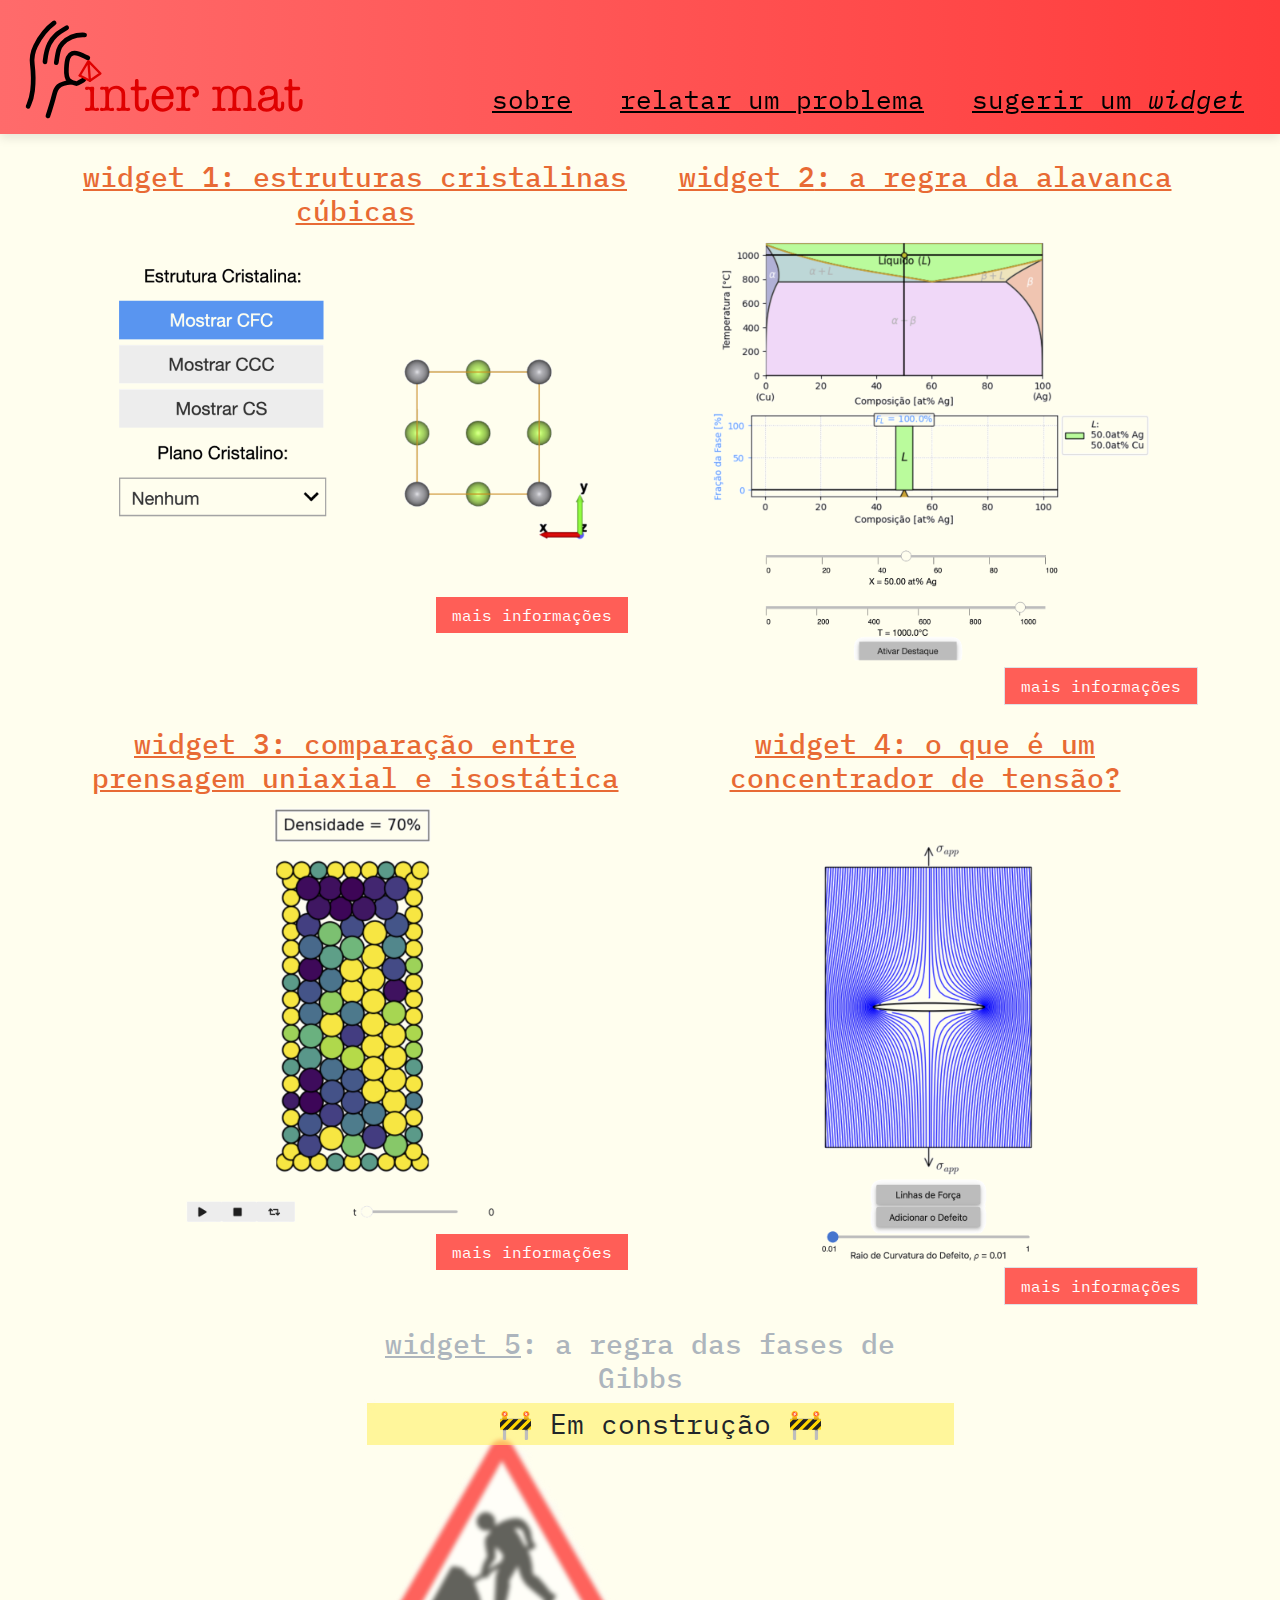
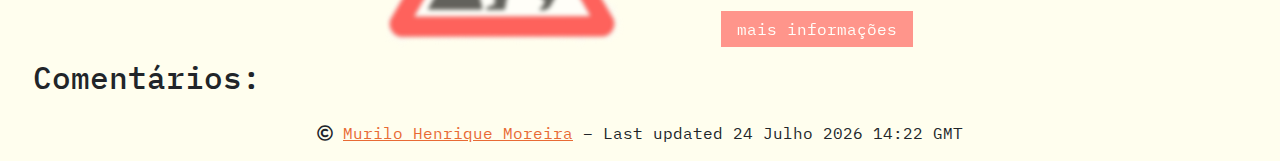
<file: gallery.html>
<!DOCTYPE html>
<html data-bs-theme="light" style="background: rgb(255,254,238);">

<head>
    <meta charset="utf-8">
    <meta name="viewport" content="width=device-width, initial-scale=1.0, shrink-to-fit=no">
    <title>inter mat</title>
    <link rel="icon" type="image/png" sizes="16x16" href="assets/img/Intermatfavicon.png">
    <link rel="stylesheet" href="assets/bootstrap/css/bootstrap.min.css">
    <link rel="stylesheet" href="https://fonts.googleapis.com/css?family=Lato:300,400,700&amp;display=swap">
    <link rel="stylesheet" href="https://fonts.googleapis.com/css?family=IBM+Plex+Mono&amp;display=swap">
    <link rel="stylesheet" href="assets/fonts/fontawesome-all.min.css">
    <link rel="stylesheet" href="assets/css/bs-theme-overrides.css">
    <link rel="stylesheet" href="assets/css/animate.min.css">
    <link rel="stylesheet" href="assets/css/pikaday.min.css">
<link hef = "./Images/intermatfavicon.png"
rel = "icon">
</head>

<body style="background: rgba(255,255,255,0);">
    <nav class="navbar navbar-expand-md fixed-top d-md-flex portfolio-navbar gradient navbar-dark mb-sm-0 pb-sm-0 pt-sm-0 mt-sm-0 ps-sm-0" style="--bs-primary: #ff0000;--bs-primary-rgb: 255,0,0;color: rgb(0,0,0);background: linear-gradient(90deg, #ff6b6b, #ff3c3c 100%);padding-top: 0px;padding-bottom: 0px;">
        <div class="container-fluid"><a class="navbar-brand me-lg-5 pe-lg-0 pb-sm-0 pe-sm-5 mt-md-0 pb-md-0 mb-md-0 pe-md-0" data-bss-hover-animate="pulse" href="index.html" style="width: 60%;max-width: 300px;"><img class="img-fluid me-lg-5 pe-lg-0 pe-5 me-md-0 pe-md-0 pb-md-0 pt-md-0" src="assets/img/Intermat%20Logo.svg"></a><button data-bs-toggle="collapse" class="navbar-toggler" data-bs-target="#navbarNav"><span class="visually-hidden">Toggle navigation</span><span class="navbar-toggler-icon"></span></button>
            <div class="collapse navbar-collapse pb-0 mb-0 pt-0 mt-0 pt-md-4 pt-lg-5 pe-lg-0 ps-lg-5 ps-xl-1 ps-md-0 me-md-0 pe-md-0 ms-md-0" id="navbarNav">
                <ul class="navbar-nav ms-auto">
                    <li class="nav-item pe-0 me-0 ms-md-0 ps-md-0 me-md-0 pe-md-3 pb-xl-0 pb-xxl-0 mb-xxl-0 mt-xxl-4 mt-xl-3 pb-md-0 pt-md-0 mt-md-4 pe-lg-0 ms-lg-0 ps-lg-5" style="font-family: 'IBM Plex Mono';"><a class="nav-link ps-0 me-0 pe-0 ms-md-0 pe-md-0 me-md-4 ps-md-5 pe-lg-0 ps-lg-0 pe-xl-0 mb-md-0 pt-md-2 mt-md-3 pt-xxl-0 mt-xxl-2 pt-xl-0 mt-xl-2 pt-0 pb-0 mt-0" href="sobre.html" style="font-size: 26px;color: rgb(0,0,0);font-family: 'IBM Plex Mono';"><span style="font-weight: normal !important; text-decoration: underline;">sobre</span></a></li>
                    <li class="nav-item pe-0 me-0 ps-md-0 mt-xxl-4 mt-xl-3 me-lg-0 pe-lg-0 pe-xxl-0 me-xxl-4" style="font-family: 'IBM Plex Mono';"><a class="nav-link ps-0 me-0 pe-0 ms-md-0 me-md-4 ps-md-0 pe-md-0 pt-xxl-2 pe-lg-0 me-lg-0 ms-lg-0 ps-lg-5 ps-xl-2 ms-xl-3" href="relatar_um_problema.html" style="font-size: 26px;color: rgb(0,0,0);font-family: 'IBM Plex Mono';min-width: 160px;"><span style="font-weight: normal !important; text-decoration: underline;">relatar um problema</span></a></li>
                    <li class="nav-item mt-xxl-4 pe-xxl-3 pe-xl-3 mt-xl-3 pe-lg-0 me-lg-0 pe-md-0" style="font-family: 'IBM Plex Mono';"><a class="nav-link me-xl-0 ps-xl-5 ms-xxl-0 ps-xxl-4" href="sugerir_um_widget.html" style="font-size: 26px;color: rgb(0,0,0);font-family: 'IBM Plex Mono';min-width: 160px;"><span style="font-weight: normal !important; text-decoration: underline;">sugerir um </span><em><span style="font-weight: normal !important; text-decoration: underline;">widget</span></em></a></li>
                </ul>
            </div>
        </div>
    </nav>
    <main class="page lanidng-page" style="background: rgb(255,254,238);">
        <section class="portfolio-block block-intro mt-0 pt-4 pt-md-5" style="padding-bottom: 0px;padding-top: 80px;">
            <div class="container mt-lg-0 pt-lg-4">
                <div class="definition"></div>
            </div>
        </section>
        <section class="portfolio-block photography">
            <div class="container">
                <div class="row justify-content-center" style="padding-bottom: 2px;margin-bottom: 20px;">
                    <div class="col-md-6 col-lg-6 text-center d-grid d-sm-grid d-md-inline" style="margin-bottom: 10px;"><a href="crystal_widget.html">
                            <h1 style="font-family: 'IBM Plex Mono';font-size: 28px;text-align: center;"><span style="text-decoration: underline;">widget 1</span>: estruturas cristalinas cúbicas</h1><img class="img-fluid" src="assets/img/thumbnails/crystal_widget_cover.png" style="width: 651px;">
                        </a>
                        <div class="modal fade" role="dialog" tabindex="-1" id="modal-1">
                            <div class="modal-dialog" role="document">
                                <div class="modal-content">
                                    <div class="modal-header">
                                        <h4 class="modal-title" style="font-family: 'IBM Plex Mono';"><span style="text-decoration: underline; color: rgba(33, 37, 41, 0.75);">widget 1</span><span style="color: rgba(33, 37, 41, 0.75);">: estruturas cristalinas cúbicas</span></h4><button class="btn-close" type="button" aria-label="Close" data-bs-dismiss="modal" style="font-family: 'IBM Plex Mono';"></button>
                                    </div>
                                    <div class="modal-body" style="font-family: 'IBM Plex Mono';">
                                        <p style="font-family: 'IBM Plex Mono';">widget para visualizar as estruturas cristalinas cúbicas e os principais planos cristalográficos</p>
                                        <p style="font-family: 'IBM Plex Mono';margin-bottom: 0px;"><strong>referências</strong>:</p>
                                        <ul class="text-start" style="font-family: 'IBM Plex Mono';">
                                            <li style="font-family: 'IBM Plex Mono';"><a href="https://www.wiley.com/en-gb/Callister%27s+Materials+Science+and+Engineering%2C+Global+Edition%2C+10th+Edition-p-9781119453918" target="_blank">Callister, W. D., Jr, &amp; Rethwisch, D. G. (2020).&nbsp;</a><a href="https://www.wiley.com/en-gb/Callister%27s+Materials+Science+and+Engineering%2C+Global+Edition%2C+10th+Edition-p-9781119453918" target="_blank"><em>Callister’s Materials Science and Engineering, Global Edition&nbsp;(10th ed.)</em></a><a href="https://www.wiley.com/en-gb/Callister%27s+Materials+Science+and+Engineering%2C+Global+Edition%2C+10th+Edition-p-9781119453918" target="_blank">. John Wiley &amp; Sons.&nbsp;Chapter 3.4. Metallic Crystal Structures</a></li>
                                            <li style="font-family: 'IBM Plex Mono';"><a href="https://www.wiley.com/en-gb/Callister%27s+Materials+Science+and+Engineering%2C+Global+Edition%2C+10th+Edition-p-9781119453918" target="_blank">Callister, W. D., Jr, &amp; Rethwisch, D. G. (2020).&nbsp;</a><a href="https://www.wiley.com/en-gb/Callister%27s+Materials+Science+and+Engineering%2C+Global+Edition%2C+10th+Edition-p-9781119453918" target="_blank"><em>Callister’s Materials Science and Engineering, Global Edition&nbsp;(10th ed.)</em></a><a href="https://www.wiley.com/en-gb/Callister%27s+Materials+Science+and+Engineering%2C+Global+Edition%2C+10th+Edition-p-9781119453918" target="_blank">. John Wiley &amp; Sons.&nbsp;Chapter 3.10. Crystallographic Planes</a></li>
                                        </ul>
                                        <p style="font-family: 'IBM Plex Mono';margin-bottom: 0px;"><strong>ferramentas computacionais utilizadas:</strong></p>
                                        <ul class="text-start" style="font-family: 'IBM Plex Mono';">
                                            <li style="font-family: 'IBM Plex Mono';"><a href="https://pyiron.org" target="_blank">pyiron</a></li>
                                            <li style="font-family: 'IBM Plex Mono';"><a href="http://nglviewer.org/nglview/latest/" target="_blank">nglview</a></li>
                                            <li style="font-family: 'IBM Plex Mono';"><a href="https://ipywidgets.readthedocs.io/en/stable/" target="_blank">ipywidgets</a></li>
                                        </ul>
                                    </div>
                                </div>
                            </div>
                        </div><button class="btn btn-primary border rounded-0 border-0 float-end" type="button" data-bs-target="#modal-1" data-bs-toggle="modal" style="background: rgb(255,94,87);">mais informações</button>
                    </div>
                    <div class="col-auto col-md-6 col-lg-6 text-center d-sm-grid d-md-inline" style="display: block;"><a href="lever_widget.html">
                            <h1 style="font-family: 'IBM Plex Mono';font-size: 28px;text-align: center;"><span style="text-decoration: underline;">widget 2</span>: a regra da alavanca<br><br></h1><img src="assets/img/thumbnails/phase_diagram_widget_cover.png" style="width: 448px;margin-right: 53px;margin-left: 53px;">
                        </a>
                        <div class="modal fade" role="dialog" tabindex="-1" id="modal-2">
                            <div class="modal-dialog" role="document">
                                <div class="modal-content">
                                    <div class="modal-header">
                                        <h4 class="modal-title">Modal Title</h4><button class="btn-close" type="button" aria-label="Close" data-bs-dismiss="modal"></button>
                                    </div>
                                    <div class="modal-body">
                                        <p>The content of your modal.</p>
                                    </div>
                                    <div class="modal-footer"><button class="btn btn-light" type="button" data-bs-dismiss="modal">Close</button><button class="btn btn-primary" type="button">Save</button></div>
                                </div>
                            </div>
                        </div><button class="btn btn-primary border rounded-0 float-end" type="button" data-bs-target="#modal-2" data-bs-toggle="modal" style="background: rgb(255,94,87);">mais informações</button>
                    </div>
                </div>
                <div class="row justify-content-center" style="padding-bottom: 2px;margin-bottom: 20px;">
                    <div class="col-md-6 col-lg-6 text-center d-sm-grid d-md-inline" style="margin-bottom: 10px;"><a href="pressing_widget.html">
                            <h1 style="font-family: 'IBM Plex Mono';font-size: 28px;text-align: center;"><span style="text-decoration: underline;">widget 3</span>: comparação entre prensagem uniaxial e isostática</h1><img src="assets/img/thumbnails/pressing_widget_cover.png" style="width: 315px;margin-right: 83px;margin-left: 55px;">
                        </a>
                        <div class="modal fade" role="dialog" tabindex="-1" id="modal-3">
                            <div class="modal-dialog" role="document">
                                <div class="modal-content">
                                    <div class="modal-header">
                                        <h4 class="modal-title">Modal Title</h4><button class="btn-close" type="button" aria-label="Close" data-bs-dismiss="modal"></button>
                                    </div>
                                    <div class="modal-body">
                                        <p>The content of your modal.</p>
                                    </div>
                                    <div class="modal-footer"><button class="btn btn-light" type="button" data-bs-dismiss="modal">Close</button><button class="btn btn-primary" type="button">Save</button></div>
                                </div>
                            </div>
                        </div><button class="btn btn-primary border rounded-0 border-0 float-end" type="button" data-bs-target="#modal-1" data-bs-toggle="modal" style="background: rgb(255,94,87);">mais informações</button>
                    </div>
                    <div class="col-auto col-md-6 col-lg-6 text-center d-sm-grid d-md-inline" style="display: block;"><a href="stress_widget.html">
                            <h1 style="font-family: 'IBM Plex Mono';font-size: 28px;text-align: center;"><span style="text-decoration: underline;">widget 4</span>: o que é um concentrador de tensão?<br><br></h1><img src="assets/img/thumbnails/stress_defect_widgert_cover.png" style="width: 278px;margin-right: 110px;margin-left: 109px;">
                        </a>
                        <div class="modal fade" role="dialog" tabindex="-1" id="modal-4">
                            <div class="modal-dialog" role="document">
                                <div class="modal-content">
                                    <div class="modal-header">
                                        <h4 class="modal-title">Modal Title</h4><button class="btn-close" type="button" aria-label="Close" data-bs-dismiss="modal"></button>
                                    </div>
                                    <div class="modal-body">
                                        <p>The content of your modal.</p>
                                    </div>
                                    <div class="modal-footer"><button class="btn btn-light" type="button" data-bs-dismiss="modal">Close</button><button class="btn btn-primary" type="button">Save</button></div>
                                </div>
                            </div>
                        </div><button class="btn btn-primary border rounded-0 float-end" type="button" data-bs-target="#modal-2" data-bs-toggle="modal" style="background: rgb(255,94,87);">mais informações</button>
                    </div>
                </div>
                <div class="row justify-content-center" style="padding-bottom: 2px;">
                    <div class="col-md-6 col-lg-6" style="margin-bottom: 10px;"><a href="thermodynamic_widget.html"></a>
                        <h1 style="font-family: 'IBM Plex Mono';font-size: 28px;text-align: center;color: var(--bs-gray-500);"><span style="text-decoration: underline;">widget 5</span>: a regra das fases de Gibbs</h1>
                        <div class="row">
                            <div class="col">
                                <div class="d-xxl-flex justify-content-xxl-center align-items-xxl-center maintxt" style="height: 208px;"><img src="assets/img/other/em_consturção.png" style="opacity: 0.61;filter: blur(2px);width: 270px;"><span class="overlay-text" style="font-size: 28px;background: rgba(255,240,103,0.62);width: 587px;text-align: center;">🚧 Em construção&nbsp;🚧 </span></div>
                            </div>
                        </div>
                        <div class="modal fade" role="dialog" tabindex="-1" id="modal-5">
                            <div class="modal-dialog" role="document">
                                <div class="modal-content">
                                    <div class="modal-header">
                                        <h4 class="modal-title">Modal Title</h4><button class="btn-close" type="button" aria-label="Close" data-bs-dismiss="modal"></button>
                                    </div>
                                    <div class="modal-body">
                                        <p>The content of your modal.</p>
                                    </div>
                                    <div class="modal-footer"><button class="btn btn-light" type="button" data-bs-dismiss="modal">Close</button><button class="btn btn-primary" type="button">Save</button></div>
                                </div>
                            </div>
                        </div><button class="btn btn-primary disabled border rounded-0 border-0 float-end" type="button" data-bs-target="#modal-1" data-bs-toggle="modal" style="background: rgb(255,94,87);" disabled="">mais informações</button>
                    </div>
                </div>
            </div>
        </section>
        <section>
            <h1 style="font-size: 31px;font-family: 'IBM Plex Mono';margin-left: 33px;">Comentários:</h1>
            <div class="container"><div id="disqus_thread"></div>
<script>
    /**
    *  RECOMMENDED CONFIGURATION VARIABLES: EDIT AND UNCOMMENT THE SECTION BELOW TO INSERT DYNAMIC VALUES FROM YOUR PLATFORM OR CMS.
    *  LEARN WHY DEFINING THESE VARIABLES IS IMPORTANT: https://disqus.com/admin/universalcode/#configuration-variables    */
    /*
    var disqus_config = function () {
    this.page.url = PAGE_URL;  // Replace PAGE_URL with your page's canonical URL variable
    this.page.identifier = PAGE_IDENTIFIER; // Replace PAGE_IDENTIFIER with your page's unique identifier variable
    };
    */
    (function() { // DON'T EDIT BELOW THIS LINE
    var d = document, s = d.createElement('script');
    s.src = 'https://intermat.disqus.com/embed.js';
    s.setAttribute('data-timestamp', +new Date());
    (d.head || d.body).appendChild(s);
    })();
</script>
<noscript>Please enable JavaScript to view the <a href="https://disqus.com/?ref_noscript">comments powered by Disqus.</a></noscript></div>
        </section>
    </main>
    <footer class="footer" style="margin-top: 25px;">
        <div class="container">
            <div>
                <p align="center" style="font-family: 'IBM Plex Mono', monospace;"><i class="far fa-copyright"></i>&nbsp;<a href="https://murilohmoreira.github.io/">Murilo Henrique Moreira</a> – <script language="javascript"> 
months = ['Janeiro', 'Fevereiro', 'Março', 'Abril', 'Maio', 'Junho', 'Julho', 'Agosto', 'Setembro', 'Outubro', 'Novembro', 'Dezembro'];
var theDate = new Date(document.lastModified); 
theDate.setTime((theDate.getTime()+(5000*60*60)) ) 
theDate.setHours(theDate.getHours() - 5);
with (theDate) { document.write("Last updated "+getDate()+' '+months[getMonth()]+' '+getFullYear()+' '+ ("0" +getHours()).slice(-2) +':'+("0" +getMinutes()).slice(-2)+" GMT") 
}
</script></p>
            </div>
        </div>
    </footer>
    <script src="assets/bootstrap/js/bootstrap.min.js"></script>
    <script src="assets/js/bs-init.js"></script>
    <script src="assets/js/pikaday.min.js"></script>
    <script src="assets/js/theme.js"></script>
</body>

</html>
</file>
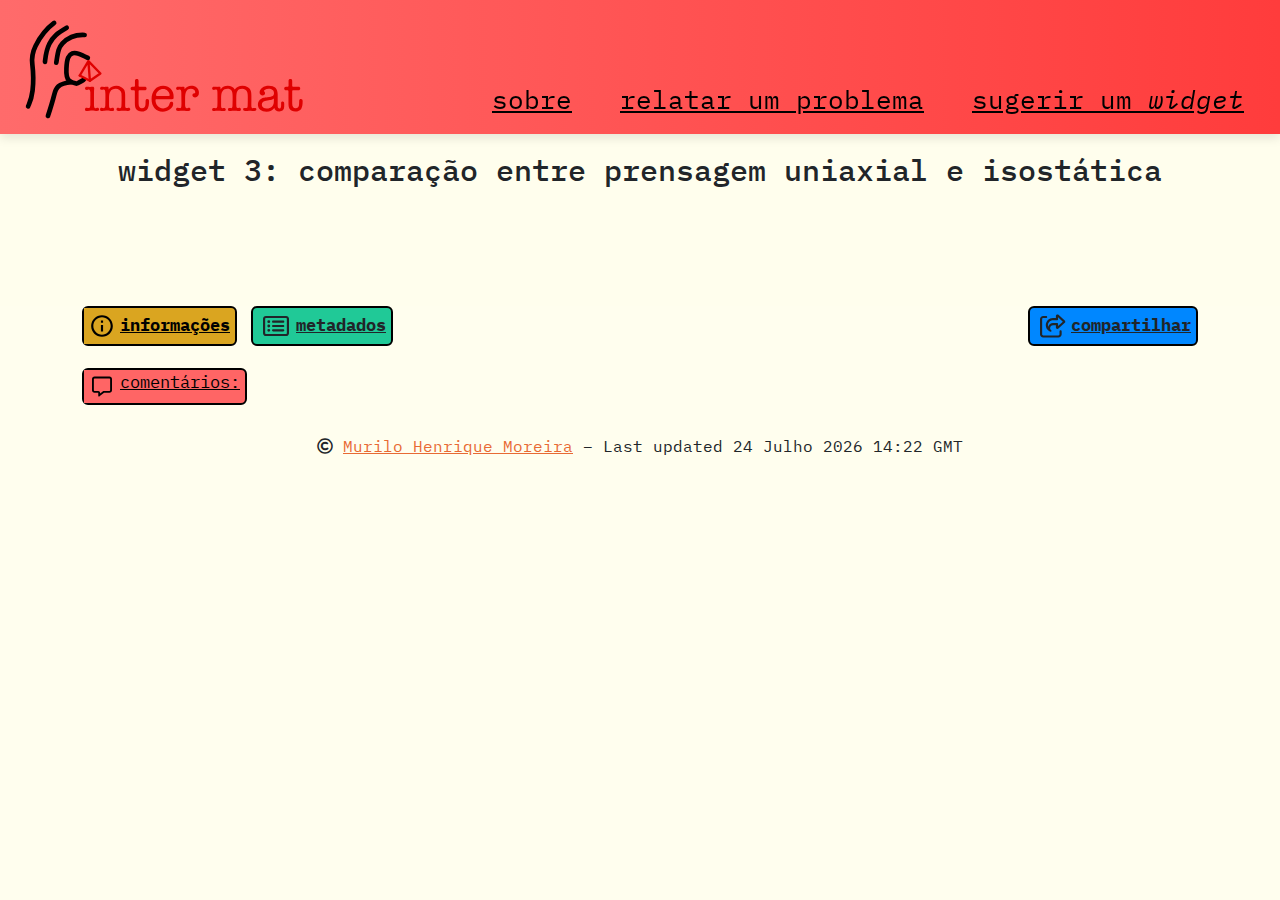
<file: pressing_widget.html>
<!DOCTYPE html>
<html data-bs-theme="light">

<head>
    <meta charset="utf-8">
    <meta name="viewport" content="width=device-width, initial-scale=1.0, shrink-to-fit=no">
    <title>inter mat - widget 3</title>
    <link rel="icon" type="image/png" sizes="16x16" href="assets/img/Intermatfavicon.png">
    <link rel="stylesheet" href="assets/bootstrap/css/bootstrap.min.css">
    <link rel="stylesheet" href="https://fonts.googleapis.com/css?family=Lato:300,400,700&amp;display=swap">
    <link rel="stylesheet" href="https://fonts.googleapis.com/css?family=IBM+Plex+Mono&amp;display=swap">
    <link rel="stylesheet" href="assets/fonts/fontawesome-all.min.css">
    <link rel="stylesheet" href="assets/css/bs-theme-overrides.css">
    <link rel="stylesheet" href="assets/css/animate.min.css">
    <link rel="stylesheet" href="assets/css/pikaday.min.css">
</head>

<body style="background: rgb(255,254,238);">
    <nav class="navbar navbar-expand-md fixed-top d-md-flex portfolio-navbar gradient navbar-dark mb-sm-0 pb-sm-0 pt-sm-0 mt-sm-0 ps-sm-0" style="--bs-primary: #ff0000;--bs-primary-rgb: 255,0,0;color: rgb(0,0,0);background: linear-gradient(90deg, #ff6b6b, #ff3c3c 100%);padding-top: 0px;padding-bottom: 0px;">
        <div class="container-fluid"><a class="navbar-brand me-lg-5 pe-lg-0 pb-sm-0 pe-sm-5 mt-md-0 pb-md-0 mb-md-0 pe-md-0" data-bss-hover-animate="pulse" href="index.html" style="width: 60%;max-width: 300px;"><img class="img-fluid me-lg-5 pe-lg-0 pe-5 me-md-0 pe-md-0 pb-md-0 pt-md-0" src="assets/img/Intermat%20Logo.svg"></a><button data-bs-toggle="collapse" class="navbar-toggler" data-bs-target="#navbarNav"><span class="visually-hidden">Toggle navigation</span><span class="navbar-toggler-icon"></span></button>
            <div class="collapse navbar-collapse pb-0 mb-0 pt-0 mt-0 pt-md-4 pt-lg-5 pe-lg-0 ps-lg-5 ps-xl-1 ps-md-0 me-md-0 pe-md-0 ms-md-0" id="navbarNav">
                <ul class="navbar-nav ms-auto">
                    <li class="nav-item pe-0 me-0 ms-md-0 ps-md-0 me-md-0 pe-md-3 pb-xl-0 pb-xxl-0 mb-xxl-0 mt-xxl-4 mt-xl-3 pb-md-0 pt-md-0 mt-md-4 pe-lg-0 ms-lg-0 ps-lg-5" style="font-family: 'IBM Plex Mono';"><a class="nav-link ps-0 me-0 pe-0 ms-md-0 pe-md-0 me-md-4 ps-md-5 pe-lg-0 ps-lg-0 pe-xl-0 mb-md-0 pt-md-2 mt-md-3 pt-xxl-0 mt-xxl-2 pt-xl-0 mt-xl-2 pt-0 pb-0 mt-0" href="sobre.html" style="font-size: 26px;color: rgb(0,0,0);font-family: 'IBM Plex Mono';"><span style="font-weight: normal !important; text-decoration: underline;">sobre</span></a></li>
                    <li class="nav-item pe-0 me-0 ps-md-0 mt-xxl-4 mt-xl-3 me-lg-0 pe-lg-0 pe-xxl-0 me-xxl-4" style="font-family: 'IBM Plex Mono';"><a class="nav-link ps-0 me-0 pe-0 ms-md-0 me-md-4 ps-md-0 pe-md-0 pt-xxl-2 pe-lg-0 me-lg-0 ms-lg-0 ps-lg-5 ps-xl-2 ms-xl-3" href="relatar_um_problema.html" style="font-size: 26px;color: rgb(0,0,0);font-family: 'IBM Plex Mono';min-width: 160px;"><span style="font-weight: normal !important; text-decoration: underline;">relatar um problema</span></a></li>
                    <li class="nav-item mt-xxl-4 pe-xxl-3 pe-xl-3 mt-xl-3 pe-lg-0 me-lg-0 pe-md-0" style="font-family: 'IBM Plex Mono';"><a class="nav-link me-xl-0 ps-xl-5 ms-xxl-0 ps-xxl-4" href="sugerir_um_widget.html" style="font-size: 26px;color: rgb(0,0,0);font-family: 'IBM Plex Mono';min-width: 160px;"><span style="font-weight: normal !important; text-decoration: underline;">sugerir um </span><em><span style="font-weight: normal !important; text-decoration: underline;">widget</span></em></a></li>
                </ul>
            </div>
        </div>
    </nav>
    <main class="page projects-page" style="font-family: 'IBM Plex Mono';">
        <section class="portfolio-block projects-cards mb-xxl-0 pt-4 pt-md-5 pt-lg-5 mt-lg-4 pt-xl-4" style="--bs-primary: #ff0000;--bs-primary-rgb: 255,0,0;background: #fffeed;padding: 100px 0px;padding-bottom: 100px;">
            <div class="container">
                <div class="heading" style="margin-bottom: 18px;">
                    <h1 style="font-size: 30px;" class="pt-xxl-0 mt-xxl-3 pt-xl-0 mt-xl-3 pt-0 mt-4">widget 3: comparação entre prensagem uniaxial e isostática</h1>
                </div>
            </div>
        </section>
        <div class="container d-flex flex-column align-items-start flex-wrap flex-sm-row flex-md-row flex-lg-row flex-xl-row flex-xxl-row more-info" style="margin-bottom: 12px;z-index: 9999;row-gap: 10px;">
            <div class="d-flex align-items-center" data-bss-hover-animate="pulse" style="z-index: 3;"><a class="info-hover" data-bs-target="#modal-1" data-bs-toggle="modal" style="text-decoration: none;z-index: 9999;">
                    <div class="border rounded border-2 border-black d-flex d-lg-flex flex-grow-1 align-items-center align-items-sm-center align-items-xxl-center" style="font-size: 44px!important;padding: 0px;background: rgb(218,165,32);padding-right: 5px!important;height: 80%;"><svg xmlns="http://www.w3.org/2000/svg" enable-background="new 0 0 24 24" height="1em" viewBox="0 0 24 24" width="1em" fill="currentColor" class="border-2 border-black" style="font-size: 36px;padding: 5px;background: rgb(218,165,32);color: rgb(0,0,0);">
                            <g>
                                <path d="M0,0h24v24H0V0z" fill="none"></path>
                                <path d="M11,7h2v2h-2V7z M11,11h2v6h-2V11z M12,2C6.48,2,2,6.48,2,12s4.48,10,10,10s10-4.48,10-10S17.52,2,12,2z M12,20 c-4.41,0-8-3.59-8-8s3.59-8,8-8s8,3.59,8,8S16.41,20,12,20z"></path>
                            </g>
                        </svg>
                        <p style="font-size: 17px;margin-bottom: 0px;color: rgb(0,0,0);text-decoration:  underline;"><strong>informações</strong></p>
                    </div>
                </a></div>
            <div data-bss-hover-animate="pulse" style="z-index: 3;height: 50px;"><a data-bs-target="#modal-2" data-bs-toggle="modal" style="text-decoration: none;color: var(--bs-body-color);height: 40px;">
                    <div class="border rounded border-2 border-black d-flex d-lg-flex align-items-center align-items-xxl-center" style="font-size: 44px;padding: 5px;background: var(--bs-form-valid-color);height: 80%;min-height: auto;max-width: initial;"><svg xmlns="http://www.w3.org/2000/svg" viewBox="0 -32 576 576" width="1em" height="1em" fill="currentColor" class="border-2 border-black" style="font-size: 36px;padding: 5px;background: var(--bs-form-valid-color);margin-right: 2px;">
                            <!--! Font Awesome Free 6.4.2 by @fontawesome - https://fontawesome.com License - https://fontawesome.com/license/free (Icons: CC BY 4.0, Fonts: SIL OFL 1.1, Code: MIT License) Copyright 2023 Fonticons, Inc. -->
                            <path d="M64 80c-8.8 0-16 7.2-16 16V416c0 8.8 7.2 16 16 16H512c8.8 0 16-7.2 16-16V96c0-8.8-7.2-16-16-16H64zM0 96C0 60.7 28.7 32 64 32H512c35.3 0 64 28.7 64 64V416c0 35.3-28.7 64-64 64H64c-35.3 0-64-28.7-64-64V96zm96 64a32 32 0 1 1 64 0 32 32 0 1 1 -64 0zm104 0c0-13.3 10.7-24 24-24H448c13.3 0 24 10.7 24 24s-10.7 24-24 24H224c-13.3 0-24-10.7-24-24zm0 96c0-13.3 10.7-24 24-24H448c13.3 0 24 10.7 24 24s-10.7 24-24 24H224c-13.3 0-24-10.7-24-24zm0 96c0-13.3 10.7-24 24-24H448c13.3 0 24 10.7 24 24s-10.7 24-24 24H224c-13.3 0-24-10.7-24-24zm-72-64a32 32 0 1 1 0-64 32 32 0 1 1 0 64zM96 352a32 32 0 1 1 64 0 32 32 0 1 1 -64 0z"></path>
                        </svg>
                        <p style="font-size: 17px;margin-bottom: 0px;text-decoration:  underline;"><strong>metadados</strong></p>
                    </div>
                </a></div>
            <div class="d-flex align-items-center share-button" data-bss-hover-animate="pulse" style="z-index: 3;height: 40px;margin-left: auto;"><a class="d-flex align-items-center" data-bs-target="#modal-3" data-bs-toggle="modal" style="text-decoration: none;height: 50px;">
                    <div class="border rounded border-2 border-black d-flex d-lg-flex align-items-center align-items-xxl-center" style="font-size: 44px;padding: 5px;background: var(--bs-secondary);color: var(--bs-body-color);text-decoration: none!important;height: 80%;"><svg xmlns="http://www.w3.org/2000/svg" viewBox="0 -32 576 576" width="1em" height="1em" fill="currentColor" class="border-2 border-black" style="font-size: 36px;padding: 5px;background: var(--bs-secondary);">
                            <!--! Font Awesome Free 6.4.2 by @fontawesome - https://fontawesome.com License - https://fontawesome.com/license/free (Icons: CC BY 4.0, Fonts: SIL OFL 1.1, Code: MIT License) Copyright 2023 Fonticons, Inc. -->
                            <path d="M400 255.4V240 208c0-8.8-7.2-16-16-16H352 336 289.5c-50.9 0-93.9 33.5-108.3 79.6c-3.3-9.4-5.2-19.8-5.2-31.6c0-61.9 50.1-112 112-112h48 16 32c8.8 0 16-7.2 16-16V80 64.6L506 160 400 255.4zM336 240h16v48c0 17.7 14.3 32 32 32h3.7c7.9 0 15.5-2.9 21.4-8.2l139-125.1c7.6-6.8 11.9-16.5 11.9-26.7s-4.3-19.9-11.9-26.7L409.9 8.9C403.5 3.2 395.3 0 386.7 0C367.5 0 352 15.5 352 34.7V80H336 304 288c-88.4 0-160 71.6-160 160c0 60.4 34.6 99.1 63.9 120.9c5.9 4.4 11.5 8.1 16.7 11.2c4.4 2.7 8.5 4.9 11.9 6.6c3.4 1.7 6.2 3 8.2 3.9c2.2 1 4.6 1.4 7.1 1.4h2.5c9.8 0 17.8-8 17.8-17.8c0-7.8-5.3-14.7-11.6-19.5l0 0c-.4-.3-.7-.5-1.1-.8c-1.7-1.1-3.4-2.5-5-4.1c-.8-.8-1.7-1.6-2.5-2.6s-1.6-1.9-2.4-2.9c-1.8-2.5-3.5-5.3-5-8.5c-2.6-6-4.3-13.3-4.3-22.4c0-36.1 29.3-65.5 65.5-65.5H304h32zM72 32C32.2 32 0 64.2 0 104V440c0 39.8 32.2 72 72 72H408c39.8 0 72-32.2 72-72V376c0-13.3-10.7-24-24-24s-24 10.7-24 24v64c0 13.3-10.7 24-24 24H72c-13.3 0-24-10.7-24-24V104c0-13.3 10.7-24 24-24h64c13.3 0 24-10.7 24-24s-10.7-24-24-24H72z"></path>
                        </svg>
                        <p style="font-size: 17px;margin-bottom: 0px;text-decoration:  underline;"><strong>compartilhar</strong></p>
                    </div>
                </a></div>
            <div class="modal fade" role="dialog" tabindex="-1" id="modal-1">
                <div class="modal-dialog modal-dialog-centered modal-fullscreen-sm-down" role="document">
                    <div class="modal-content">
                        <div class="modal-header">
                            <h4 class="modal-title" style="font-family: 'IBM Plex Mono';"><span style="text-decoration: underline; color: rgb(0, 0, 0);">widget 3</span><span style="color: rgb(0, 0, 0);">: comparação entre prensagem uniaxial e isostática</span></h4><button class="btn-close" type="button" aria-label="Close" data-bs-dismiss="modal" style="font-family: 'IBM Plex Mono';"></button>
                        </div>
                        <div class="modal-body" style="font-family: 'IBM Plex Mono';">
                            <p class="text-start" style="font-family: 'IBM Plex Mono';">a prensagem isostática se difere da uniaxial pois em tal cenário, as forças compressivas são aplicadas em todas as direções. isto garante um melhor empacotamento das parteículas, tornando a densidade do material mais uniforme e reduzindo retrações diferenciais.</p>
                            <div>
                                <p class="text-start" style="font-family: 'IBM Plex Mono';margin-bottom: 0px;"><strong>referências</strong>:</p>
                                <ul class="text-start" style="font-family: 'IBM Plex Mono';">
                                    <li style="font-family: 'IBM Plex Mono';"><a href="https://www.wiley.com/en-gb/Callister%27s+Materials+Science+and+Engineering%2C+Global+Edition%2C+10th+Edition-p-9781119453918" target="_blank">Callister, W. D., Jr, &amp; Rethwisch, D. G. (2020).&nbsp;</a><a href="https://www.wiley.com/en-gb/Callister%27s+Materials+Science+and+Engineering%2C+Global+Edition%2C+10th+Edition-p-9781119453918" target="_blank"><em>Callister’s Materials Science and Engineering, Global Edition&nbsp;(10th ed.)</em></a><a href="https://www.wiley.com/en-gb/Callister%27s+Materials+Science+and+Engineering%2C+Global+Edition%2C+10th+Edition-p-9781119453918" target="_blank">. John Wiley &amp; Sons.&nbsp;Chapter 13.13. Powder Presssing</a></li>
                                </ul>
                            </div>
                        </div>
                    </div>
                </div>
            </div>
            <div class="modal fade" role="dialog" tabindex="-1" id="modal-2">
                <div class="modal-dialog modal-dialog-centered modal-fullscreen-sm-down" role="document">
                    <div class="modal-content">
                        <div class="modal-header">
                            <h4 class="modal-title" style="font-family: 'IBM Plex Mono';"><span style="text-decoration: underline; color: rgb(0, 0, 0);">widget 3</span><span style="color: rgb(0, 0, 0);">: comparação entre prensagem uniaxial e isostática</span></h4><button class="btn-close" type="button" aria-label="Close" data-bs-dismiss="modal" style="font-family: 'IBM Plex Mono';"></button>
                        </div>
                        <div class="modal-body" style="font-family: 'IBM Plex Mono';">
                            <div>
                                <p class="text-start" style="font-family: 'IBM Plex Mono';margin-bottom: 0px;"><strong>metadados</strong>:</p>
                                <div class="table-responsive">
                                    <table class="table">
                                        <tbody>
                                            <tr>
                                                <td class="text-start"><strong>versão:</strong></td>
                                                <td class="text-end">1.0</td>
                                            </tr>
                                            <tr>
                                                <td class="text-start"><strong>data de publicação:</strong></td>
                                                <td class="text-end">04/01/2024</td>
                                            </tr>
                                            <tr>
                                                <td class="text-start"><strong>data da última edição:</strong></td>
                                                <td class="text-end">04/01/2024</td>
                                            </tr>
                                            <tr>
                                                <td class="text-start"><strong>desenvolvedores:</strong></td>
                                                <td class="text-end">Murilo H. Moreira</td>
                                            </tr>
                                        </tbody>
                                    </table>
                                </div>
                            </div>
                            <div>
                                <p class="text-start" style="font-family: 'IBM Plex Mono';margin-bottom: 0px;"><strong>ferramentas computacionais utilizadas:</strong></p>
                                <ul class="text-start" style="font-family: 'IBM Plex Mono';">
                                    <li style="font-family: 'IBM Plex Mono';"><a href="https://gitlab.com/damien.andre/learning-python-for-science/-/tree/master/script/dem" target="_blank">minidem</a></li>
                                    <li style="font-family: 'IBM Plex Mono';"><a href="https://ipywidgets.readthedocs.io/en/stable/" target="_blank">ipywidgets</a></li>
                                </ul>
                            </div>
                        </div>
                    </div>
                </div>
            </div>
            <div class="modal fade" role="dialog" tabindex="-1" id="modal-3">
                <div class="modal-dialog modal-dialog-centered modal-fullscreen-sm-down" role="document">
                    <div class="modal-content">
                        <div class="modal-header">
                            <h4 class="modal-title" style="font-family: 'IBM Plex Mono';"><span style="color: rgba(33, 37, 41, 0.75);">compartilhe o&nbsp;</span><span style="text-decoration: underline; color: rgba(33, 37, 41, 0.75);">widget 3:&nbsp;</span><span style="text-decoration: underline;">comparação entre prensagem uniaxial e isostática</span></h4><button class="btn-close" type="button" aria-label="Close" data-bs-dismiss="modal" style="font-family: 'IBM Plex Mono';"></button>
                        </div>
                        <div class="modal-body" style="font-family: 'IBM Plex Mono';">
                            <p class="text-break text-start" style="font-family: 'IBM Plex Mono';">para adicionar o widget em uma apresentação do PowerPoint recomendamos o Add-in <a href="https://appsource.microsoft.com/en-us/product/office/WA104295828?src=office&amp;corrid=594cf80e-3316-34ff-f574-88431bce6add&amp;omexanonuid=&amp;referralurl=&amp;tab=Overview" target="_blank">Web Viewer</a>. Uma vez instalada a extensão, vá para a aba "Inserir" e clique no botão "Meus Add-ins", selecione o "Web Viewer". Uma caixa branca será adicionada, lá insira o seguinte link:<br><br><strong>murilohmoreira.github.io/host_widgets/pressing_widget_app.html</strong></p>
                            <p class="text-start" style="font-family: 'IBM Plex Mono';margin-bottom: 0px;">caso tenha dúvidas, cheque o <a href="https://www.youtube.com/watch?v=HNxxscJRD5o" target="_blank">este tutorial</a>, ou fique a vontade para entrar em contato!<br><br><strong>IMPORTANTE:</strong>&nbsp;este widget não funciona no modo apresentação.<br><br></p>
                            <p class="text-start" style="font-family: 'IBM Plex Mono';margin-bottom: 0px;">adicionalmente, é sugerido colocar também o QRcode abaixo para que os alunos também possam acessar e interagir com o widget.</p><img class="d-xxl-flex justify-content-xxl-center" src="assets/img/QR_codes/QR_pressing.png" style="width: 212px;margin-left: auto;margin-right: auto;margin-top: 6px;">
                        </div>
                    </div>
                </div>
            </div>
        </div>
        <section>
            <div class="container">
                <div class="border rounded border-2 border-black d-inline-flex d-xxl-inline-flex justify-content-start justify-content-xxl-start" style="background: #ff6565;"><svg xmlns="http://www.w3.org/2000/svg" viewBox="0 0 512 512" width="1em" height="1em" fill="currentColor" class="border-2 border-black" style="font-size: 33px;padding: 5px;background: #ff6565;color: var(--bs-emphasis-color);padding-left: 8px;margin-right: 0px;">
                        <!--! Font Awesome Free 6.4.2 by @fontawesome - https://fontawesome.com License - https://fontawesome.com/license/free (Icons: CC BY 4.0, Fonts: SIL OFL 1.1, Code: MIT License) Copyright 2023 Fonticons, Inc. -->
                        <path d="M160 368c26.5 0 48 21.5 48 48v16l72.5-54.4c8.3-6.2 18.4-9.6 28.8-9.6H448c8.8 0 16-7.2 16-16V64c0-8.8-7.2-16-16-16H64c-8.8 0-16 7.2-16 16V352c0 8.8 7.2 16 16 16h96zm48 124l-.2 .2-5.1 3.8-17.1 12.8c-4.8 3.6-11.3 4.2-16.8 1.5s-8.8-8.2-8.8-14.3V474.7v-6.4V468v-4V416H112 64c-35.3 0-64-28.7-64-64V64C0 28.7 28.7 0 64 0H448c35.3 0 64 28.7 64 64V352c0 35.3-28.7 64-64 64H309.3L208 492z"></path>
                    </svg>
                    <p style="font-size: 17px;margin-bottom: 0px;margin-right: 5px;text-decoration: underline;color: var(--bs-emphasis-color);margin-left: 3px;">comentários:</p>
                </div><div id="disqus_thread"></div>
<script>
    /**
    *  RECOMMENDED CONFIGURATION VARIABLES: EDIT AND UNCOMMENT THE SECTION BELOW TO INSERT DYNAMIC VALUES FROM YOUR PLATFORM OR CMS.
    *  LEARN WHY DEFINING THESE VARIABLES IS IMPORTANT: https://disqus.com/admin/universalcode/#configuration-variables    */
    /*
    var disqus_config = function () {
    this.page.url = PAGE_URL;  // Replace PAGE_URL with your page's canonical URL variable
    this.page.identifier = PAGE_IDENTIFIER; // Replace PAGE_IDENTIFIER with your page's unique identifier variable
    };
    */
    (function() { // DON'T EDIT BELOW THIS LINE
    var d = document, s = d.createElement('script');
    s.src = 'https://intermat.disqus.com/embed.js';
    s.setAttribute('data-timestamp', +new Date());
    (d.head || d.body).appendChild(s);
    })();
</script>
<noscript>Please enable JavaScript to view the <a href="https://disqus.com/?ref_noscript">comments powered by Disqus.</a></noscript>
            </div>
        </section>
    </main>
    <footer class="footer" style="margin-top: 25px;">
        <div class="container">
            <div>
                <p align="center" style="font-family: 'IBM Plex Mono', monospace;"><i class="far fa-copyright"></i>&nbsp;<a href="https://murilohmoreira.github.io/">Murilo Henrique Moreira</a> – <script language="javascript"> 
months = ['Janeiro', 'Fevereiro', 'Março', 'Abril', 'Maio', 'Junho', 'Julho', 'Agosto', 'Setembro', 'Outubro', 'Novembro', 'Dezembro'];
var theDate = new Date(document.lastModified); 
theDate.setTime((theDate.getTime()+(5000*60*60)) ) 
theDate.setHours(theDate.getHours() - 5);
with (theDate) { document.write("Last updated "+getDate()+' '+months[getMonth()]+' '+getFullYear()+' '+ ("0" +getHours()).slice(-2) +':'+("0" +getMinutes()).slice(-2)+" GMT") 
}
</script></p>
            </div>
        </div>
    </footer>
    <script src="assets/bootstrap/js/bootstrap.min.js"></script>
    <script src="assets/js/bs-init.js"></script>
    <script src="assets/js/pikaday.min.js"></script>
    <script src="assets/js/theme.js"></script>
</body>

</html>
</file>
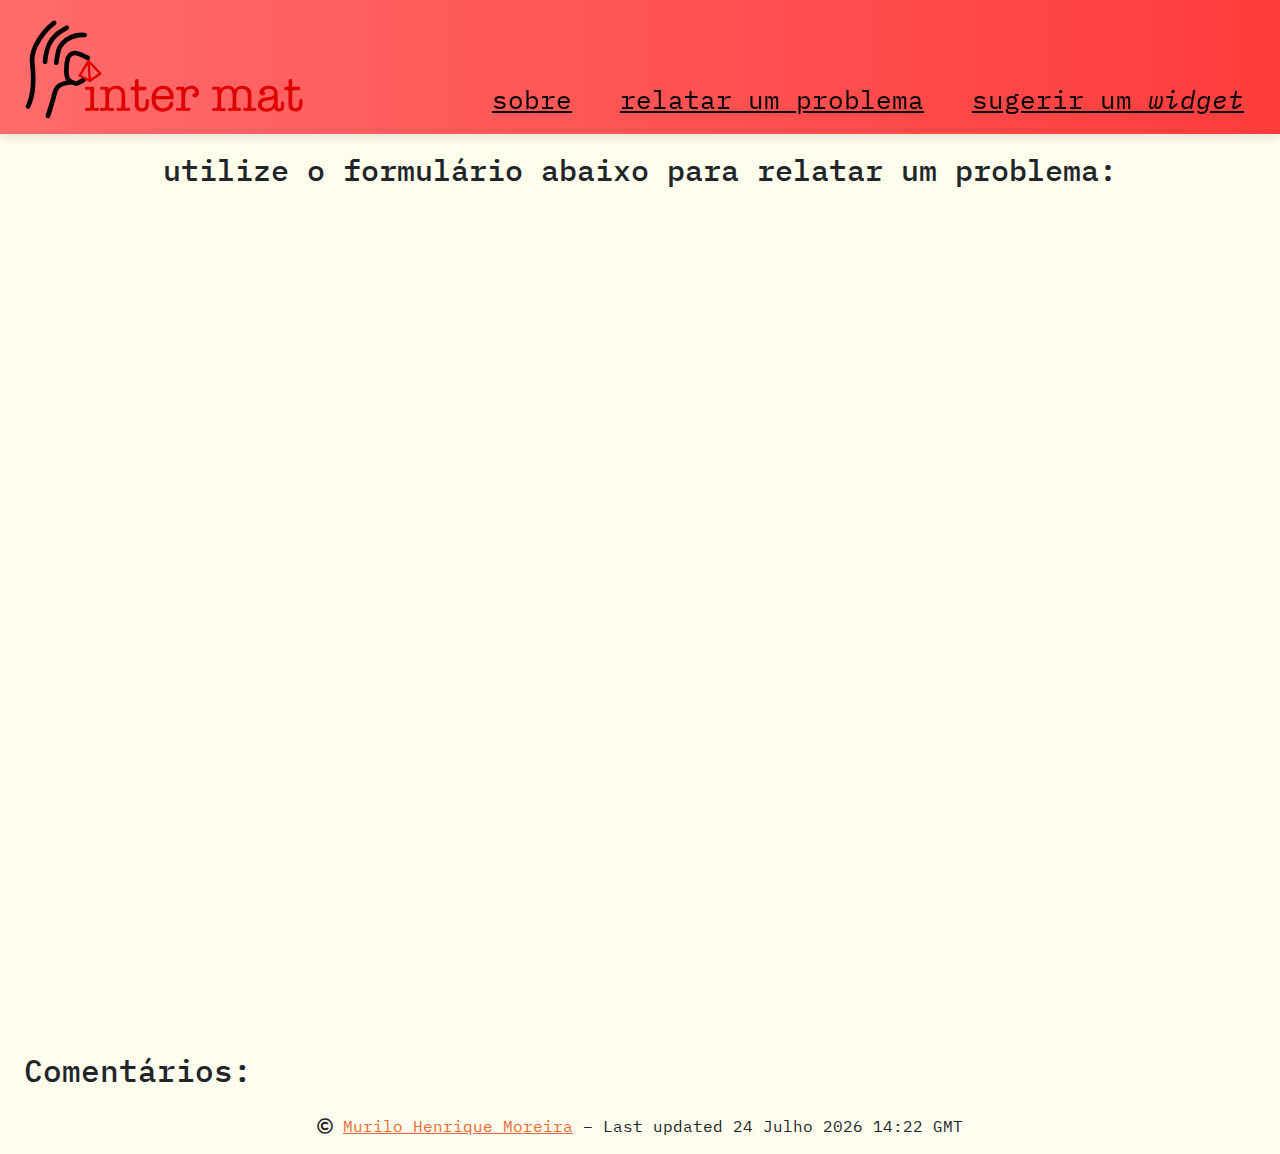
<file: relatar_um_problema.html>
<!DOCTYPE html>
<html data-bs-theme="light">

<head>
    <meta charset="utf-8">
    <meta name="viewport" content="width=device-width, initial-scale=1.0, shrink-to-fit=no">
    <title>inter mat - relatar um problema</title>
    <link rel="icon" type="image/png" sizes="16x16" href="assets/img/Intermatfavicon.png">
    <link rel="stylesheet" href="assets/bootstrap/css/bootstrap.min.css">
    <link rel="stylesheet" href="https://fonts.googleapis.com/css?family=Lato:300,400,700&amp;display=swap">
    <link rel="stylesheet" href="https://fonts.googleapis.com/css?family=IBM+Plex+Mono&amp;display=swap">
    <link rel="stylesheet" href="assets/fonts/fontawesome-all.min.css">
    <link rel="stylesheet" href="assets/css/bs-theme-overrides.css">
    <link rel="stylesheet" href="assets/css/animate.min.css">
    <link rel="stylesheet" href="assets/css/pikaday.min.css">
</head>

<body style="background: rgb(255,254,238);">
    <nav class="navbar navbar-expand-md fixed-top d-md-flex portfolio-navbar gradient navbar-dark mb-sm-0 pb-sm-0 pt-sm-0 mt-sm-0 ps-sm-0" style="--bs-primary: #ff0000;--bs-primary-rgb: 255,0,0;color: rgb(0,0,0);background: linear-gradient(90deg, #ff6b6b, #ff3c3c 100%);padding-top: 0px;padding-bottom: 0px;">
        <div class="container-fluid"><a class="navbar-brand me-lg-5 pe-lg-0 pb-sm-0 pe-sm-5 mt-md-0 pb-md-0 mb-md-0 pe-md-0" data-bss-hover-animate="pulse" href="index.html" style="width: 60%;max-width: 300px;"><img class="img-fluid me-lg-5 pe-lg-0 pe-5 me-md-0 pe-md-0 pb-md-0 pt-md-0" src="assets/img/Intermat%20Logo.svg"></a><button data-bs-toggle="collapse" class="navbar-toggler" data-bs-target="#navbarNav"><span class="visually-hidden">Toggle navigation</span><span class="navbar-toggler-icon"></span></button>
            <div class="collapse navbar-collapse pb-0 mb-0 pt-0 mt-0 pt-md-4 pt-lg-5 pe-lg-0 ps-lg-5 ps-xl-1 ps-md-0 me-md-0 pe-md-0 ms-md-0" id="navbarNav">
                <ul class="navbar-nav ms-auto">
                    <li class="nav-item pe-0 me-0 ms-md-0 ps-md-0 me-md-0 pe-md-3 pb-xl-0 pb-xxl-0 mb-xxl-0 mt-xxl-4 mt-xl-3 pb-md-0 pt-md-0 mt-md-4 pe-lg-0 ms-lg-0 ps-lg-5" style="font-family: 'IBM Plex Mono';"><a class="nav-link ps-0 me-0 pe-0 ms-md-0 pe-md-0 me-md-4 ps-md-5 pe-lg-0 ps-lg-0 pe-xl-0 mb-md-0 pt-md-2 mt-md-3 pt-xxl-0 mt-xxl-2 pt-xl-0 mt-xl-2 pt-0 pb-0 mt-0" href="sobre.html" style="font-size: 26px;color: rgb(0,0,0);font-family: 'IBM Plex Mono';"><span style="font-weight: normal !important; text-decoration: underline;">sobre</span></a></li>
                    <li class="nav-item pe-0 me-0 ps-md-0 mt-xxl-4 mt-xl-3 me-lg-0 pe-lg-0 pe-xxl-0 me-xxl-4" style="font-family: 'IBM Plex Mono';"><a class="nav-link ps-0 me-0 pe-0 ms-md-0 me-md-4 ps-md-0 pe-md-0 pt-xxl-2 pe-lg-0 me-lg-0 ms-lg-0 ps-lg-5 ps-xl-2 ms-xl-3" href="relatar_um_problema.html" style="font-size: 26px;color: rgb(0,0,0);font-family: 'IBM Plex Mono';min-width: 160px;"><span style="font-weight: normal !important; text-decoration: underline;">relatar um problema</span></a></li>
                    <li class="nav-item mt-xxl-4 pe-xxl-3 pe-xl-3 mt-xl-3 pe-lg-0 me-lg-0 pe-md-0" style="font-family: 'IBM Plex Mono';"><a class="nav-link me-xl-0 ps-xl-5 ms-xxl-0 ps-xxl-4" href="sugerir_um_widget.html" style="font-size: 26px;color: rgb(0,0,0);font-family: 'IBM Plex Mono';min-width: 160px;"><span style="font-weight: normal !important; text-decoration: underline;">sugerir um </span><em><span style="font-weight: normal !important; text-decoration: underline;">widget</span></em></a></li>
                </ul>
            </div>
        </div>
    </nav>
    <main class="page projects-page" style="font-family: 'IBM Plex Mono';">
        <section class="portfolio-block projects-cards mb-xxl-0 pt-4 pt-md-5 pt-lg-5 mt-lg-4 pt-xl-4" style="--bs-primary: #ff0000;--bs-primary-rgb: 255,0,0;background: #fffeed;padding: 100px 0px;padding-bottom: 100px;">
            <div class="container" style="height: 800px;">
                <div class="heading" style="margin-bottom: 18px;">
                    <h1 style="font-size: 30px;" class="pt-xxl-0 mt-xxl-3 pt-xl-0 mt-xl-3 pt-0 mt-4">utilize o formulário abaixo para relatar um problema:</h1>
                </div>
                <div class="ratio ratio-16x9" style="height: 100%;"><iframe src="https://forms.gle/tyyzkmny41mVnYQ29"></iframe></div>
            </div>
        </section>
        <section>
            <h1 style="font-size: 31px;font-family: 'IBM Plex Mono';margin-left: 24px;">Comentários:</h1>
            <div class="container"><div id="disqus_thread"></div>
<script>
    /**
    *  RECOMMENDED CONFIGURATION VARIABLES: EDIT AND UNCOMMENT THE SECTION BELOW TO INSERT DYNAMIC VALUES FROM YOUR PLATFORM OR CMS.
    *  LEARN WHY DEFINING THESE VARIABLES IS IMPORTANT: https://disqus.com/admin/universalcode/#configuration-variables    */
    /*
    var disqus_config = function () {
    this.page.url = PAGE_URL;  // Replace PAGE_URL with your page's canonical URL variable
    this.page.identifier = PAGE_IDENTIFIER; // Replace PAGE_IDENTIFIER with your page's unique identifier variable
    };
    */
    (function() { // DON'T EDIT BELOW THIS LINE
    var d = document, s = d.createElement('script');
    s.src = 'https://intermat.disqus.com/embed.js';
    s.setAttribute('data-timestamp', +new Date());
    (d.head || d.body).appendChild(s);
    })();
</script>
<noscript>Please enable JavaScript to view the <a href="https://disqus.com/?ref_noscript">comments powered by Disqus.</a></noscript></div>
        </section>
    </main>
    <footer class="footer" style="margin-top: 25px;">
        <div class="container">
            <div>
                <p align="center" style="font-family: 'IBM Plex Mono', monospace;"><i class="far fa-copyright"></i>&nbsp;<a href="https://murilohmoreira.github.io/">Murilo Henrique Moreira</a> – <script language="javascript"> 
months = ['Janeiro', 'Fevereiro', 'Março', 'Abril', 'Maio', 'Junho', 'Julho', 'Agosto', 'Setembro', 'Outubro', 'Novembro', 'Dezembro'];
var theDate = new Date(document.lastModified); 
theDate.setTime((theDate.getTime()+(5000*60*60)) ) 
theDate.setHours(theDate.getHours() - 5);
with (theDate) { document.write("Last updated "+getDate()+' '+months[getMonth()]+' '+getFullYear()+' '+ ("0" +getHours()).slice(-2) +':'+("0" +getMinutes()).slice(-2)+" GMT") 
}
</script></p>
            </div>
        </div>
    </footer>
    <script src="assets/bootstrap/js/bootstrap.min.js"></script>
    <script src="assets/js/bs-init.js"></script>
    <script src="assets/js/pikaday.min.js"></script>
    <script src="assets/js/theme.js"></script>
</body>

</html>
</file>
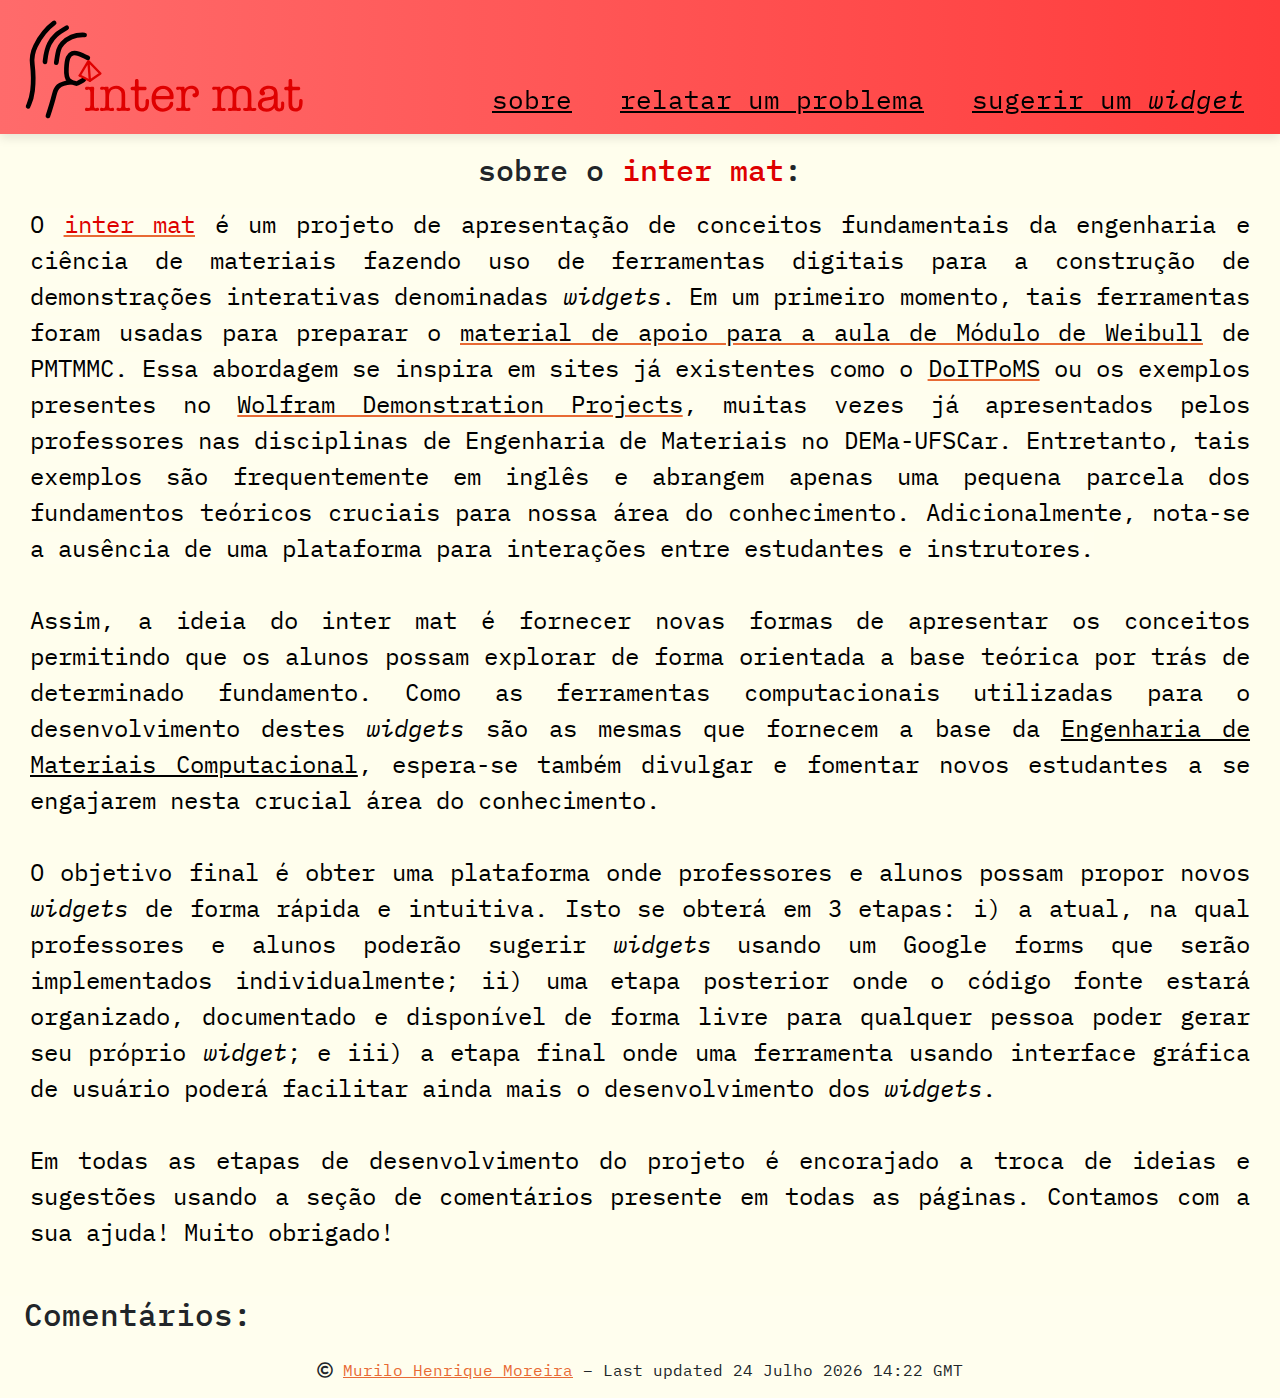
<file: sobre.html>
<!DOCTYPE html>
<html data-bs-theme="light">

<head>
    <meta charset="utf-8">
    <meta name="viewport" content="width=device-width, initial-scale=1.0, shrink-to-fit=no">
    <title>sobre o inter mat</title>
    <link rel="icon" type="image/png" sizes="16x16" href="assets/img/Intermatfavicon.png">
    <link rel="stylesheet" href="assets/bootstrap/css/bootstrap.min.css">
    <link rel="stylesheet" href="https://fonts.googleapis.com/css?family=Lato:300,400,700&amp;display=swap">
    <link rel="stylesheet" href="https://fonts.googleapis.com/css?family=IBM+Plex+Mono&amp;display=swap">
    <link rel="stylesheet" href="assets/fonts/fontawesome-all.min.css">
    <link rel="stylesheet" href="assets/css/bs-theme-overrides.css">
    <link rel="stylesheet" href="assets/css/animate.min.css">
    <link rel="stylesheet" href="assets/css/pikaday.min.css">
</head>

<body style="background: rgb(255,254,238);">
    <nav class="navbar navbar-expand-md fixed-top d-md-flex portfolio-navbar gradient navbar-dark mb-sm-0 pb-sm-0 pt-sm-0 mt-sm-0 ps-sm-0" style="--bs-primary: #ff0000;--bs-primary-rgb: 255,0,0;color: rgb(0,0,0);background: linear-gradient(90deg, #ff6b6b, #ff3c3c 100%);padding-top: 0px;padding-bottom: 0px;">
        <div class="container-fluid"><a class="navbar-brand me-lg-5 pe-lg-0 pb-sm-0 pe-sm-5 mt-md-0 pb-md-0 mb-md-0 pe-md-0" data-bss-hover-animate="pulse" href="index.html" style="width: 60%;max-width: 300px;"><img class="img-fluid me-lg-5 pe-lg-0 pe-5 me-md-0 pe-md-0 pb-md-0 pt-md-0" src="assets/img/Intermat%20Logo.svg"></a><button data-bs-toggle="collapse" class="navbar-toggler" data-bs-target="#navbarNav"><span class="visually-hidden">Toggle navigation</span><span class="navbar-toggler-icon"></span></button>
            <div class="collapse navbar-collapse pb-0 mb-0 pt-0 mt-0 pt-md-4 pt-lg-5 pe-lg-0 ps-lg-5 ps-xl-1 ps-md-0 me-md-0 pe-md-0 ms-md-0" id="navbarNav">
                <ul class="navbar-nav ms-auto">
                    <li class="nav-item pe-0 me-0 ms-md-0 ps-md-0 me-md-0 pe-md-3 pb-xl-0 pb-xxl-0 mb-xxl-0 mt-xxl-4 mt-xl-3 pb-md-0 pt-md-0 mt-md-4 pe-lg-0 ms-lg-0 ps-lg-5" style="font-family: 'IBM Plex Mono';"><a class="nav-link ps-0 me-0 pe-0 ms-md-0 pe-md-0 me-md-4 ps-md-5 pe-lg-0 ps-lg-0 pe-xl-0 mb-md-0 pt-md-2 mt-md-3 pt-xxl-0 mt-xxl-2 pt-xl-0 mt-xl-2 pt-0 pb-0 mt-0" href="sobre.html" style="font-size: 26px;color: rgb(0,0,0);font-family: 'IBM Plex Mono';"><span style="font-weight: normal !important; text-decoration: underline;">sobre</span></a></li>
                    <li class="nav-item pe-0 me-0 ps-md-0 mt-xxl-4 mt-xl-3 me-lg-0 pe-lg-0 pe-xxl-0 me-xxl-4" style="font-family: 'IBM Plex Mono';"><a class="nav-link ps-0 me-0 pe-0 ms-md-0 me-md-4 ps-md-0 pe-md-0 pt-xxl-2 pe-lg-0 me-lg-0 ms-lg-0 ps-lg-5 ps-xl-2 ms-xl-3" href="relatar_um_problema.html" style="font-size: 26px;color: rgb(0,0,0);font-family: 'IBM Plex Mono';min-width: 160px;"><span style="font-weight: normal !important; text-decoration: underline;">relatar um problema</span></a></li>
                    <li class="nav-item mt-xxl-4 pe-xxl-3 pe-xl-3 mt-xl-3 pe-lg-0 me-lg-0 pe-md-0" style="font-family: 'IBM Plex Mono';"><a class="nav-link me-xl-0 ps-xl-5 ms-xxl-0 ps-xxl-4" href="sugerir_um_widget.html" style="font-size: 26px;color: rgb(0,0,0);font-family: 'IBM Plex Mono';min-width: 160px;"><span style="font-weight: normal !important; text-decoration: underline;">sugerir um </span><em><span style="font-weight: normal !important; text-decoration: underline;">widget</span></em></a></li>
                </ul>
            </div>
        </div>
    </nav>
    <main class="page projects-page" style="font-family: 'IBM Plex Mono';">
        <section class="portfolio-block projects-cards mb-xxl-0 pt-4 pt-md-5 pt-lg-5 mt-lg-4 pt-xl-4" style="--bs-primary: #ff0000;--bs-primary-rgb: 255,0,0;background: #fffeed;padding: 100px 0px;padding-bottom: 30px;">
            <div class="container">
                <div class="heading" style="margin-bottom: 18px;">
                    <h1 style="font-size: 30px;" class="pt-xxl-0 mt-xxl-3 pt-xl-0 mt-xl-3 pt-0 mt-4">sobre o <span style="color: rgb(222, 0, 0);">inter mat</span>:</h1>
                </div>
            </div>
            <p class="text-info-emphasis about-paragraph" style="margin-left: 30px;color: rgb(0,0,0);--bs-body-color: var(--bs-emphasis-color);--bs-body-bg: var(--bs-secondary-bg);font-size: 24px;margin-right: 30px;text-align: justify;"><span style="color: rgb(0, 0, 0); background-color: rgb(255, 254, 238);">O </span><a href="https://murilohmoreira.github.io/inter_mat/index.html"><span style="color: rgb(222, 0, 0); background-color: rgb(255, 254, 238);">inter mat</span></a><span style="color: rgb(0, 0, 0); background-color: rgb(255, 254, 238);"> é um projeto de apresentação de conceitos fundamentais da engenharia e ciência de materiais fazendo uso de ferramentas digitais para a construção de demonstrações interativas denominadas </span><em><span style="color: rgb(0, 0, 0); background-color: rgb(255, 254, 238);">widgets</span></em><span style="color: rgb(0, 0, 0); background-color: rgb(255, 254, 238);">. Em um primeiro momento, tais ferramentas foram usadas para preparar o </span><a href="https://murilohmoreira.github.io/host_widgets/aula_weibull.html" target="_blank"><span style="color: rgb(0, 0, 0); background-color: rgb(255, 254, 238);">material de apoio para a aula de Módulo de Weibull</span></a><span style="color: rgb(0, 0, 0); background-color: rgb(255, 254, 238);"> de PMTMMC. Essa abordagem se inspira em sites já existentes como o </span><a href="https://www.doitpoms.ac.uk/index.php"><span style="color: rgb(0, 0, 0); background-color: rgb(255, 254, 238);">DoITPoMS</span></a><span style="color: rgb(0, 0, 0); background-color: rgb(255, 254, 238);">&nbsp;ou os exemplos presentes no </span><a href="https://demonstrations.wolfram.com"><span style="color: rgb(0, 0, 0); background-color: rgb(255, 254, 238);">Wolfram Demonstration Projects</span></a><span style="color: rgb(0, 0, 0); background-color: rgb(255, 254, 238);">, muitas vezes já apresentados pelos professores nas disciplinas de Engenharia de Materiais no DEMa-UFSCar. Entretanto, tais exemplos são frequentemente em inglês e abrangem apenas uma pequena parcela dos fundamentos teóricos cruciais para nossa área do conhecimento. Adicionalmente, nota-se a ausência de uma plataforma para interações entre estudantes e instrutores.</span><br><br><span style="color: rgb(0, 0, 0);">Assim, a ideia do inter mat é fornecer novas formas de apresentar os conceitos permitindo que os alunos possam explorar de forma orientada a base teórica por trás de determinado fundamento. Como as ferramentas computacionais utilizadas para o desenvolvimento destes </span><em><span style="color: rgb(0, 0, 0);">widgets</span></em><span style="color: rgb(0, 0, 0);">&nbsp;são as mesmas que fornecem a base da </span><span style="text-decoration: underline; color: rgb(0, 0, 0);">Engenharia de Materiais Computacional</span><span style="color: rgb(0, 0, 0);">, espera-se também divulgar e fomentar novos estudantes a se engajarem nesta crucial área do conhecimento.</span><br><br><span style="color: rgb(0, 0, 0);">O objetivo final é obter uma plataforma onde professores e alunos possam propor novos </span><em><span style="color: rgb(0, 0, 0);">widgets</span></em><span style="color: rgb(0, 0, 0);">&nbsp;de forma rápida e intuitiva. Isto se obterá em 3 etapas: i) a atual, na qual professores e alunos poderão sugerir </span><em><span style="color: rgb(0, 0, 0);">widgets</span></em><span style="color: rgb(0, 0, 0);">&nbsp;usando um Google forms que serão implementados individualmente; ii) uma etapa posterior onde o código fonte estará organizado, documentado e disponível de forma livre para qualquer pessoa poder gerar seu próprio </span><em><span style="color: rgb(0, 0, 0);">widget</span></em><span style="color: rgb(0, 0, 0);">; e iii) a etapa final onde uma ferramenta usando interface gráfica de usuário poderá facilitar ainda mais o desenvolvimento dos </span><em><span style="color: rgb(0, 0, 0);">widgets</span></em><span style="color: rgb(0, 0, 0);">.</span><br><br><span style="color: rgb(0, 0, 0);">Em todas as etapas de desenvolvimento do projeto é encorajado a troca de ideias e sugestões usando a seção de comentários presente em todas as páginas. Contamos com a sua ajuda! Muito obrigado!</span></p>
        </section>
        <section>
            <h1 style="font-size: 31px;font-family: 'IBM Plex Mono';margin-left: 24px;">Comentários:</h1>
            <div class="container"><div id="disqus_thread"></div>
<script>
    /**
    *  RECOMMENDED CONFIGURATION VARIABLES: EDIT AND UNCOMMENT THE SECTION BELOW TO INSERT DYNAMIC VALUES FROM YOUR PLATFORM OR CMS.
    *  LEARN WHY DEFINING THESE VARIABLES IS IMPORTANT: https://disqus.com/admin/universalcode/#configuration-variables    */
    /*
    var disqus_config = function () {
    this.page.url = PAGE_URL;  // Replace PAGE_URL with your page's canonical URL variable
    this.page.identifier = PAGE_IDENTIFIER; // Replace PAGE_IDENTIFIER with your page's unique identifier variable
    };
    */
    (function() { // DON'T EDIT BELOW THIS LINE
    var d = document, s = d.createElement('script');
    s.src = 'https://intermat.disqus.com/embed.js';
    s.setAttribute('data-timestamp', +new Date());
    (d.head || d.body).appendChild(s);
    })();
</script>
<noscript>Please enable JavaScript to view the <a href="https://disqus.com/?ref_noscript">comments powered by Disqus.</a></noscript></div>
        </section>
    </main>
    <footer class="footer" style="margin-top: 25px;">
        <div class="container">
            <div>
                <p align="center" style="font-family: 'IBM Plex Mono', monospace;"><i class="far fa-copyright"></i>&nbsp;<a href="https://murilohmoreira.github.io/">Murilo Henrique Moreira</a> – <script language="javascript"> 
months = ['Janeiro', 'Fevereiro', 'Março', 'Abril', 'Maio', 'Junho', 'Julho', 'Agosto', 'Setembro', 'Outubro', 'Novembro', 'Dezembro'];
var theDate = new Date(document.lastModified); 
theDate.setTime((theDate.getTime()+(5000*60*60)) ) 
theDate.setHours(theDate.getHours() - 5);
with (theDate) { document.write("Last updated "+getDate()+' '+months[getMonth()]+' '+getFullYear()+' '+ ("0" +getHours()).slice(-2) +':'+("0" +getMinutes()).slice(-2)+" GMT") 
}
</script></p>
            </div>
        </div>
    </footer>
    <script src="assets/bootstrap/js/bootstrap.min.js"></script>
    <script src="assets/js/bs-init.js"></script>
    <script src="assets/js/pikaday.min.js"></script>
    <script src="assets/js/theme.js"></script>
</body>

</html>
</file>
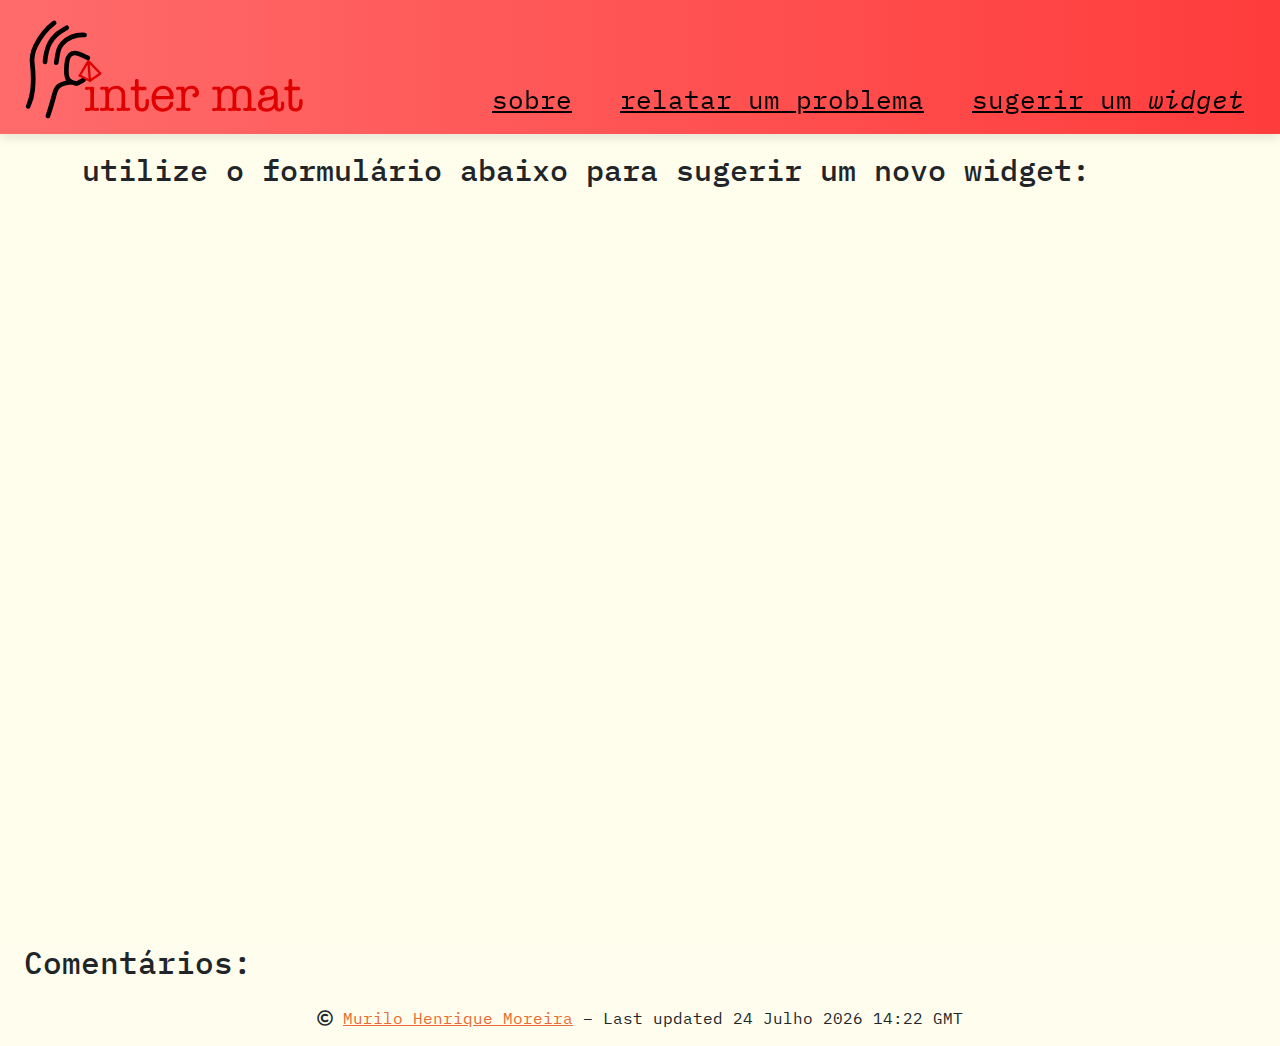
<file: sugerir_um_widget.html>
<!DOCTYPE html>
<html data-bs-theme="light">

<head>
    <meta charset="utf-8">
    <meta name="viewport" content="width=device-width, initial-scale=1.0, shrink-to-fit=no">
    <title>inter mat - sugerir um widget</title>
    <link rel="icon" type="image/png" sizes="16x16" href="assets/img/Intermatfavicon.png">
    <link rel="stylesheet" href="assets/bootstrap/css/bootstrap.min.css">
    <link rel="stylesheet" href="https://fonts.googleapis.com/css?family=Lato:300,400,700&amp;display=swap">
    <link rel="stylesheet" href="https://fonts.googleapis.com/css?family=IBM+Plex+Mono&amp;display=swap">
    <link rel="stylesheet" href="assets/fonts/fontawesome-all.min.css">
    <link rel="stylesheet" href="assets/css/bs-theme-overrides.css">
    <link rel="stylesheet" href="assets/css/animate.min.css">
    <link rel="stylesheet" href="assets/css/pikaday.min.css">
</head>

<body style="background: rgb(255,254,238);">
    <nav class="navbar navbar-expand-md fixed-top d-md-flex portfolio-navbar gradient navbar-dark mb-sm-0 pb-sm-0 pt-sm-0 mt-sm-0 ps-sm-0" style="--bs-primary: #ff0000;--bs-primary-rgb: 255,0,0;color: rgb(0,0,0);background: linear-gradient(90deg, #ff6b6b, #ff3c3c 100%);padding-top: 0px;padding-bottom: 0px;">
        <div class="container-fluid"><a class="navbar-brand me-lg-5 pe-lg-0 pb-sm-0 pe-sm-5 mt-md-0 pb-md-0 mb-md-0 pe-md-0" data-bss-hover-animate="pulse" href="index.html" style="width: 60%;max-width: 300px;"><img class="img-fluid me-lg-5 pe-lg-0 pe-5 me-md-0 pe-md-0 pb-md-0 pt-md-0" src="assets/img/Intermat%20Logo.svg"></a><button data-bs-toggle="collapse" class="navbar-toggler" data-bs-target="#navbarNav"><span class="visually-hidden">Toggle navigation</span><span class="navbar-toggler-icon"></span></button>
            <div class="collapse navbar-collapse pb-0 mb-0 pt-0 mt-0 pt-md-4 pt-lg-5 pe-lg-0 ps-lg-5 ps-xl-1 ps-md-0 me-md-0 pe-md-0 ms-md-0" id="navbarNav">
                <ul class="navbar-nav ms-auto">
                    <li class="nav-item pe-0 me-0 ms-md-0 ps-md-0 me-md-0 pe-md-3 pb-xl-0 pb-xxl-0 mb-xxl-0 mt-xxl-4 mt-xl-3 pb-md-0 pt-md-0 mt-md-4 pe-lg-0 ms-lg-0 ps-lg-5" style="font-family: 'IBM Plex Mono';"><a class="nav-link ps-0 me-0 pe-0 ms-md-0 pe-md-0 me-md-4 ps-md-5 pe-lg-0 ps-lg-0 pe-xl-0 mb-md-0 pt-md-2 mt-md-3 pt-xxl-0 mt-xxl-2 pt-xl-0 mt-xl-2 pt-0 pb-0 mt-0" href="sobre.html" style="font-size: 26px;color: rgb(0,0,0);font-family: 'IBM Plex Mono';"><span style="font-weight: normal !important; text-decoration: underline;">sobre</span></a></li>
                    <li class="nav-item pe-0 me-0 ps-md-0 mt-xxl-4 mt-xl-3 me-lg-0 pe-lg-0 pe-xxl-0 me-xxl-4" style="font-family: 'IBM Plex Mono';"><a class="nav-link ps-0 me-0 pe-0 ms-md-0 me-md-4 ps-md-0 pe-md-0 pt-xxl-2 pe-lg-0 me-lg-0 ms-lg-0 ps-lg-5 ps-xl-2 ms-xl-3" href="relatar_um_problema.html" style="font-size: 26px;color: rgb(0,0,0);font-family: 'IBM Plex Mono';min-width: 160px;"><span style="font-weight: normal !important; text-decoration: underline;">relatar um problema</span></a></li>
                    <li class="nav-item mt-xxl-4 pe-xxl-3 pe-xl-3 mt-xl-3 pe-lg-0 me-lg-0 pe-md-0" style="font-family: 'IBM Plex Mono';"><a class="nav-link me-xl-0 ps-xl-5 ms-xxl-0 ps-xxl-4" href="sugerir_um_widget.html" style="font-size: 26px;color: rgb(0,0,0);font-family: 'IBM Plex Mono';min-width: 160px;"><span style="font-weight: normal !important; text-decoration: underline;">sugerir um </span><em><span style="font-weight: normal !important; text-decoration: underline;">widget</span></em></a></li>
                </ul>
            </div>
        </div>
    </nav>
    <main class="page projects-page" style="font-family: 'IBM Plex Mono';">
        <section class="portfolio-block projects-cards mt-lg-4 pt-xl-4 mb-xxl-0 pb-xxl-0 pt-lg-4 pt-md-4 pt-sm-0 pt-0" style="--bs-primary: #ff0000;--bs-primary-rgb: 255,0,0;background: #fffeed;">
            <div class="container">
                <h1 style="font-size: 30px;" class="pt-xxl-0 mt-xxl-3 pt-xl-0 mt-xl-3 pt-0 mt-4">utilize o formulário abaixo para sugerir um novo widget:</h1>
                <div class="ratio ratio-16x9" style="margin-bottom: 20px;"><iframe src="https://forms.gle/1XQ2aj7yXjPxQB7bA"></iframe></div>
            </div>
        </section>
        <section>
            <h1 style="font-size: 31px;font-family: 'IBM Plex Mono';margin-left: 24px;">Comentários:</h1>
            <div class="container"><div id="disqus_thread"></div>
<script>
    /**
    *  RECOMMENDED CONFIGURATION VARIABLES: EDIT AND UNCOMMENT THE SECTION BELOW TO INSERT DYNAMIC VALUES FROM YOUR PLATFORM OR CMS.
    *  LEARN WHY DEFINING THESE VARIABLES IS IMPORTANT: https://disqus.com/admin/universalcode/#configuration-variables    */
    /*
    var disqus_config = function () {
    this.page.url = PAGE_URL;  // Replace PAGE_URL with your page's canonical URL variable
    this.page.identifier = PAGE_IDENTIFIER; // Replace PAGE_IDENTIFIER with your page's unique identifier variable
    };
    */
    (function() { // DON'T EDIT BELOW THIS LINE
    var d = document, s = d.createElement('script');
    s.src = 'https://intermat.disqus.com/embed.js';
    s.setAttribute('data-timestamp', +new Date());
    (d.head || d.body).appendChild(s);
    })();
</script>
<noscript>Please enable JavaScript to view the <a href="https://disqus.com/?ref_noscript">comments powered by Disqus.</a></noscript></div>
        </section>
    </main>
    <footer class="footer" style="margin-top: 25px;">
        <div class="container">
            <div>
                <p align="center" style="font-family: 'IBM Plex Mono', monospace;"><i class="far fa-copyright"></i>&nbsp;<a href="https://murilohmoreira.github.io/">Murilo Henrique Moreira</a> – <script language="javascript"> 
months = ['Janeiro', 'Fevereiro', 'Março', 'Abril', 'Maio', 'Junho', 'Julho', 'Agosto', 'Setembro', 'Outubro', 'Novembro', 'Dezembro'];
var theDate = new Date(document.lastModified); 
theDate.setTime((theDate.getTime()+(5000*60*60)) ) 
theDate.setHours(theDate.getHours() - 5);
with (theDate) { document.write("Last updated "+getDate()+' '+months[getMonth()]+' '+getFullYear()+' '+ ("0" +getHours()).slice(-2) +':'+("0" +getMinutes()).slice(-2)+" GMT") 
}
</script></p>
            </div>
        </div>
    </footer>
    <script src="assets/bootstrap/js/bootstrap.min.js"></script>
    <script src="assets/js/bs-init.js"></script>
    <script src="assets/js/pikaday.min.js"></script>
    <script src="assets/js/theme.js"></script>
</body>

</html>
</file>
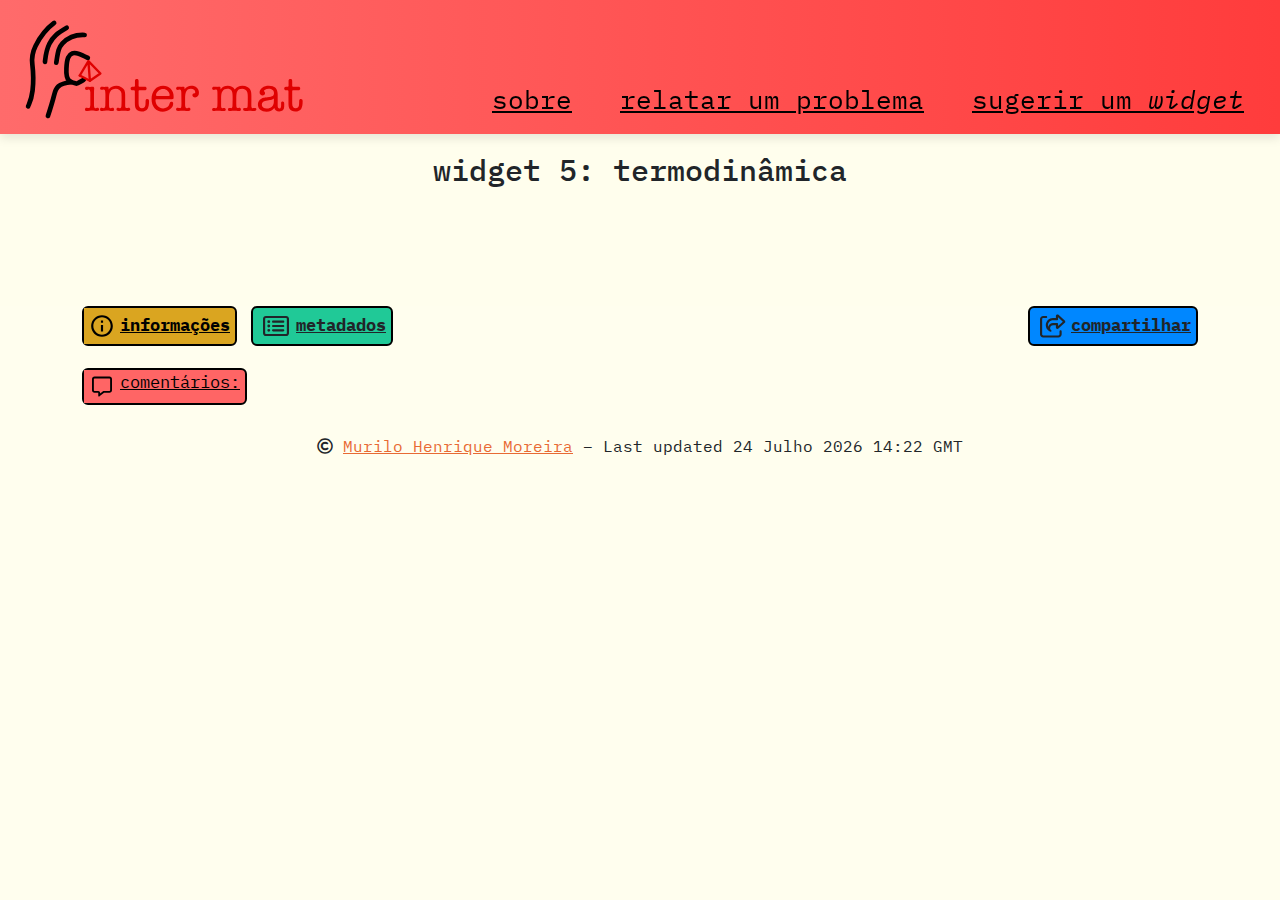
<file: thermodynamic_widget.html>
<!DOCTYPE html>
<html data-bs-theme="light">

<head>
    <meta charset="utf-8">
    <meta name="viewport" content="width=device-width, initial-scale=1.0, shrink-to-fit=no">
    <title>inter mat - widget 5</title>
    <link rel="icon" type="image/png" sizes="16x16" href="assets/img/Intermatfavicon.png">
    <link rel="stylesheet" href="assets/bootstrap/css/bootstrap.min.css">
    <link rel="stylesheet" href="https://fonts.googleapis.com/css?family=Lato:300,400,700&amp;display=swap">
    <link rel="stylesheet" href="https://fonts.googleapis.com/css?family=IBM+Plex+Mono&amp;display=swap">
    <link rel="stylesheet" href="assets/fonts/fontawesome-all.min.css">
    <link rel="stylesheet" href="assets/css/bs-theme-overrides.css">
    <link rel="stylesheet" href="assets/css/animate.min.css">
    <link rel="stylesheet" href="assets/css/pikaday.min.css">
</head>

<body style="background: rgb(255,254,238);">
    <nav class="navbar navbar-expand-md fixed-top d-md-flex portfolio-navbar gradient navbar-dark mb-sm-0 pb-sm-0 pt-sm-0 mt-sm-0 ps-sm-0" style="--bs-primary: #ff0000;--bs-primary-rgb: 255,0,0;color: rgb(0,0,0);background: linear-gradient(90deg, #ff6b6b, #ff3c3c 100%);padding-top: 0px;padding-bottom: 0px;">
        <div class="container-fluid"><a class="navbar-brand me-lg-5 pe-lg-0 pb-sm-0 pe-sm-5 mt-md-0 pb-md-0 mb-md-0 pe-md-0" data-bss-hover-animate="pulse" href="index.html" style="width: 60%;max-width: 300px;"><img class="img-fluid me-lg-5 pe-lg-0 pe-5 me-md-0 pe-md-0 pb-md-0 pt-md-0" src="assets/img/Intermat%20Logo.svg"></a><button data-bs-toggle="collapse" class="navbar-toggler" data-bs-target="#navbarNav"><span class="visually-hidden">Toggle navigation</span><span class="navbar-toggler-icon"></span></button>
            <div class="collapse navbar-collapse pb-0 mb-0 pt-0 mt-0 pt-md-4 pt-lg-5 pe-lg-0 ps-lg-5 ps-xl-1 ps-md-0 me-md-0 pe-md-0 ms-md-0" id="navbarNav">
                <ul class="navbar-nav ms-auto">
                    <li class="nav-item pe-0 me-0 ms-md-0 ps-md-0 me-md-0 pe-md-3 pb-xl-0 pb-xxl-0 mb-xxl-0 mt-xxl-4 mt-xl-3 pb-md-0 pt-md-0 mt-md-4 pe-lg-0 ms-lg-0 ps-lg-5" style="font-family: 'IBM Plex Mono';"><a class="nav-link ps-0 me-0 pe-0 ms-md-0 pe-md-0 me-md-4 ps-md-5 pe-lg-0 ps-lg-0 pe-xl-0 mb-md-0 pt-md-2 mt-md-3 pt-xxl-0 mt-xxl-2 pt-xl-0 mt-xl-2 pt-0 pb-0 mt-0" href="sobre.html" style="font-size: 26px;color: rgb(0,0,0);font-family: 'IBM Plex Mono';"><span style="font-weight: normal !important; text-decoration: underline;">sobre</span></a></li>
                    <li class="nav-item pe-0 me-0 ps-md-0 mt-xxl-4 mt-xl-3 me-lg-0 pe-lg-0 pe-xxl-0 me-xxl-4" style="font-family: 'IBM Plex Mono';"><a class="nav-link ps-0 me-0 pe-0 ms-md-0 me-md-4 ps-md-0 pe-md-0 pt-xxl-2 pe-lg-0 me-lg-0 ms-lg-0 ps-lg-5 ps-xl-2 ms-xl-3" href="relatar_um_problema.html" style="font-size: 26px;color: rgb(0,0,0);font-family: 'IBM Plex Mono';min-width: 160px;"><span style="font-weight: normal !important; text-decoration: underline;">relatar um problema</span></a></li>
                    <li class="nav-item mt-xxl-4 pe-xxl-3 pe-xl-3 mt-xl-3 pe-lg-0 me-lg-0 pe-md-0" style="font-family: 'IBM Plex Mono';"><a class="nav-link me-xl-0 ps-xl-5 ms-xxl-0 ps-xxl-4" href="sugerir_um_widget.html" style="font-size: 26px;color: rgb(0,0,0);font-family: 'IBM Plex Mono';min-width: 160px;"><span style="font-weight: normal !important; text-decoration: underline;">sugerir um </span><em><span style="font-weight: normal !important; text-decoration: underline;">widget</span></em></a></li>
                </ul>
            </div>
        </div>
    </nav>
    <main class="page projects-page" style="font-family: 'IBM Plex Mono';">
        <section class="portfolio-block projects-cards mb-xxl-0 pt-4 pt-md-5 pt-lg-5 mt-lg-4 pt-xl-4" style="--bs-primary: #ff0000;--bs-primary-rgb: 255,0,0;background: #fffeed;padding: 100px 0px;padding-bottom: 100px;">
            <div class="container">
                <div class="heading" style="margin-bottom: 18px;">
                    <h1 style="font-size: 30px;" class="pt-xxl-0 mt-xxl-3 pt-xl-0 mt-xl-3 pt-0 mt-4">widget 5: termodinâmica</h1>
                </div>
            </div>
        </section>
        <div class="container d-flex flex-column align-items-start flex-wrap flex-sm-row flex-md-row flex-lg-row flex-xl-row flex-xxl-row more-info" style="margin-bottom: 12px;z-index: 9999;row-gap: 10px;">
            <div class="d-flex align-items-center" data-bss-hover-animate="pulse" style="z-index: 3;"><a class="info-hover" data-bs-target="#modal-1" data-bs-toggle="modal" style="text-decoration: none;z-index: 9999;">
                    <div class="border rounded border-2 border-black d-flex d-lg-flex flex-grow-1 align-items-center align-items-sm-center align-items-xxl-center" style="font-size: 44px!important;padding: 0px;background: rgb(218,165,32);padding-right: 5px!important;height: 80%;"><svg xmlns="http://www.w3.org/2000/svg" enable-background="new 0 0 24 24" height="1em" viewBox="0 0 24 24" width="1em" fill="currentColor" class="border-2 border-black" style="font-size: 36px;padding: 5px;background: rgb(218,165,32);color: rgb(0,0,0);">
                            <g>
                                <path d="M0,0h24v24H0V0z" fill="none"></path>
                                <path d="M11,7h2v2h-2V7z M11,11h2v6h-2V11z M12,2C6.48,2,2,6.48,2,12s4.48,10,10,10s10-4.48,10-10S17.52,2,12,2z M12,20 c-4.41,0-8-3.59-8-8s3.59-8,8-8s8,3.59,8,8S16.41,20,12,20z"></path>
                            </g>
                        </svg>
                        <p style="font-size: 17px;margin-bottom: 0px;color: rgb(0,0,0);text-decoration:  underline;"><strong>informações</strong></p>
                    </div>
                </a></div>
            <div data-bss-hover-animate="pulse" style="z-index: 3;height: 50px;"><a data-bs-target="#modal-2" data-bs-toggle="modal" style="text-decoration: none;color: var(--bs-body-color);height: 40px;">
                    <div class="border rounded border-2 border-black d-flex d-lg-flex align-items-center align-items-xxl-center" style="font-size: 44px;padding: 5px;background: var(--bs-form-valid-color);height: 80%;min-height: auto;max-width: initial;"><svg xmlns="http://www.w3.org/2000/svg" viewBox="0 -32 576 576" width="1em" height="1em" fill="currentColor" class="border-2 border-black" style="font-size: 36px;padding: 5px;background: var(--bs-form-valid-color);margin-right: 2px;">
                            <!--! Font Awesome Free 6.4.2 by @fontawesome - https://fontawesome.com License - https://fontawesome.com/license/free (Icons: CC BY 4.0, Fonts: SIL OFL 1.1, Code: MIT License) Copyright 2023 Fonticons, Inc. -->
                            <path d="M64 80c-8.8 0-16 7.2-16 16V416c0 8.8 7.2 16 16 16H512c8.8 0 16-7.2 16-16V96c0-8.8-7.2-16-16-16H64zM0 96C0 60.7 28.7 32 64 32H512c35.3 0 64 28.7 64 64V416c0 35.3-28.7 64-64 64H64c-35.3 0-64-28.7-64-64V96zm96 64a32 32 0 1 1 64 0 32 32 0 1 1 -64 0zm104 0c0-13.3 10.7-24 24-24H448c13.3 0 24 10.7 24 24s-10.7 24-24 24H224c-13.3 0-24-10.7-24-24zm0 96c0-13.3 10.7-24 24-24H448c13.3 0 24 10.7 24 24s-10.7 24-24 24H224c-13.3 0-24-10.7-24-24zm0 96c0-13.3 10.7-24 24-24H448c13.3 0 24 10.7 24 24s-10.7 24-24 24H224c-13.3 0-24-10.7-24-24zm-72-64a32 32 0 1 1 0-64 32 32 0 1 1 0 64zM96 352a32 32 0 1 1 64 0 32 32 0 1 1 -64 0z"></path>
                        </svg>
                        <p style="font-size: 17px;margin-bottom: 0px;text-decoration:  underline;"><strong>metadados</strong></p>
                    </div>
                </a></div>
            <div class="d-flex align-items-center share-button" data-bss-hover-animate="pulse" style="z-index: 3;height: 40px;margin-left: auto;"><a class="d-flex align-items-center" data-bs-target="#modal-3" data-bs-toggle="modal" style="text-decoration: none;height: 50px;">
                    <div class="border rounded border-2 border-black d-flex d-lg-flex align-items-center align-items-xxl-center" style="font-size: 44px;padding: 5px;background: var(--bs-secondary);color: var(--bs-body-color);text-decoration: none!important;height: 80%;"><svg xmlns="http://www.w3.org/2000/svg" viewBox="0 -32 576 576" width="1em" height="1em" fill="currentColor" class="border-2 border-black" style="font-size: 36px;padding: 5px;background: var(--bs-secondary);">
                            <!--! Font Awesome Free 6.4.2 by @fontawesome - https://fontawesome.com License - https://fontawesome.com/license/free (Icons: CC BY 4.0, Fonts: SIL OFL 1.1, Code: MIT License) Copyright 2023 Fonticons, Inc. -->
                            <path d="M400 255.4V240 208c0-8.8-7.2-16-16-16H352 336 289.5c-50.9 0-93.9 33.5-108.3 79.6c-3.3-9.4-5.2-19.8-5.2-31.6c0-61.9 50.1-112 112-112h48 16 32c8.8 0 16-7.2 16-16V80 64.6L506 160 400 255.4zM336 240h16v48c0 17.7 14.3 32 32 32h3.7c7.9 0 15.5-2.9 21.4-8.2l139-125.1c7.6-6.8 11.9-16.5 11.9-26.7s-4.3-19.9-11.9-26.7L409.9 8.9C403.5 3.2 395.3 0 386.7 0C367.5 0 352 15.5 352 34.7V80H336 304 288c-88.4 0-160 71.6-160 160c0 60.4 34.6 99.1 63.9 120.9c5.9 4.4 11.5 8.1 16.7 11.2c4.4 2.7 8.5 4.9 11.9 6.6c3.4 1.7 6.2 3 8.2 3.9c2.2 1 4.6 1.4 7.1 1.4h2.5c9.8 0 17.8-8 17.8-17.8c0-7.8-5.3-14.7-11.6-19.5l0 0c-.4-.3-.7-.5-1.1-.8c-1.7-1.1-3.4-2.5-5-4.1c-.8-.8-1.7-1.6-2.5-2.6s-1.6-1.9-2.4-2.9c-1.8-2.5-3.5-5.3-5-8.5c-2.6-6-4.3-13.3-4.3-22.4c0-36.1 29.3-65.5 65.5-65.5H304h32zM72 32C32.2 32 0 64.2 0 104V440c0 39.8 32.2 72 72 72H408c39.8 0 72-32.2 72-72V376c0-13.3-10.7-24-24-24s-24 10.7-24 24v64c0 13.3-10.7 24-24 24H72c-13.3 0-24-10.7-24-24V104c0-13.3 10.7-24 24-24h64c13.3 0 24-10.7 24-24s-10.7-24-24-24H72z"></path>
                        </svg>
                        <p style="font-size: 17px;margin-bottom: 0px;text-decoration:  underline;"><strong>compartilhar</strong></p>
                    </div>
                </a></div>
            <div class="modal fade" role="dialog" tabindex="-1" id="modal-1">
                <div class="modal-dialog modal-dialog-centered modal-fullscreen-sm-down" role="document">
                    <div class="modal-content">
                        <div class="modal-header">
                            <h4 class="modal-title" style="font-family: 'IBM Plex Mono';"><span style="text-decoration: underline; color: rgba(33, 37, 41, 0.75);">widget 5</span><span style="color: rgba(33, 37, 41, 0.75);">: </span><span style="color: rgba(33, 37, 41, 0.75); background-color: rgb(96, 254, 0);">termodiâmica</span></h4><button class="btn-close" type="button" aria-label="Close" data-bs-dismiss="modal" style="font-family: 'IBM Plex Mono';"></button>
                        </div>
                        <div class="modal-body" style="font-family: 'IBM Plex Mono';">
                            <p class="text-start" style="font-family: 'IBM Plex Mono';">...</p>
                            <div>
                                <p class="text-start" style="font-family: 'IBM Plex Mono';margin-bottom: 0px;"><strong>referências</strong>:</p>
                                <ul class="text-start" style="font-family: 'IBM Plex Mono';">
                                    <li style="font-family: 'IBM Plex Mono';"><a href="https://www.wiley.com/en-gb/Callister%27s+Materials+Science+and+Engineering%2C+Global+Edition%2C+10th+Edition-p-9781119453918" target="_blank">Callister, W. D., Jr, &amp; Rethwisch, D. G. (2020).&nbsp;</a><a href="https://www.wiley.com/en-gb/Callister%27s+Materials+Science+and+Engineering%2C+Global+Edition%2C+10th+Edition-p-9781119453918" target="_blank"><em>Callister’s Materials Science and Engineering, Global Edition&nbsp;(10th ed.)</em></a><a href="https://www.wiley.com/en-gb/Callister%27s+Materials+Science+and+Engineering%2C+Global+Edition%2C+10th+Edition-p-9781119453918" target="_blank">. John Wiley &amp; Sons.&nbsp;Chapter 3.4. Metallic Crystal Structures</a></li>
                                    <li style="font-family: 'IBM Plex Mono';">...</li>
                                </ul>
                            </div>
                            <div></div>
                        </div>
                    </div>
                </div>
            </div>
            <div class="modal fade" role="dialog" tabindex="-1" id="modal-2">
                <div class="modal-dialog modal-dialog-centered modal-fullscreen-sm-down" role="document">
                    <div class="modal-content">
                        <div class="modal-header">
                            <h4 class="modal-title" style="font-family: 'IBM Plex Mono';"><span style="text-decoration: underline; color: rgba(33, 37, 41, 0.75);">widget 5</span><span style="color: rgba(33, 37, 41, 0.75);">: </span><span style="color: rgba(33, 37, 41, 0.75); background-color: rgb(82, 255, 0);">termodinâmica</span></h4><button class="btn-close" type="button" aria-label="Close" data-bs-dismiss="modal" style="font-family: 'IBM Plex Mono';"></button>
                        </div>
                        <div class="modal-body" style="font-family: 'IBM Plex Mono';">
                            <div>
                                <p class="text-start" style="font-family: 'IBM Plex Mono';margin-bottom: 0px;"><strong>metadados</strong>:</p>
                                <div class="table-responsive">
                                    <table class="table">
                                        <tbody>
                                            <tr>
                                                <td class="text-start"><strong>versão:</strong></td>
                                                <td class="text-end">1.0</td>
                                            </tr>
                                            <tr>
                                                <td class="text-start"><strong>data de publicação:</strong></td>
                                                <td class="text-end"><span style="background-color: rgb(158, 255, 0);">04/01/2024</span></td>
                                            </tr>
                                            <tr>
                                                <td class="text-start"><strong>data da última edição:</strong></td>
                                                <td class="text-end"><span style="background-color: rgb(160, 255, 4);">04/01/2024</span></td>
                                            </tr>
                                            <tr>
                                                <td class="text-start"><strong>desenvolvedores:</strong></td>
                                                <td class="text-end">Murilo H. Moreira</td>
                                            </tr>
                                        </tbody>
                                    </table>
                                </div>
                            </div>
                            <div>
                                <p class="text-start" style="font-family: 'IBM Plex Mono';margin-bottom: 0px;"><strong>ferramentas computacionais utilizadas:</strong></p>
                                <ul class="text-start" style="font-family: 'IBM Plex Mono';">
                                    <li style="font-family: 'IBM Plex Mono';"><a href="https://pyiron.org" target="_blank">pyiron</a></li>
                                    <li style="font-family: 'IBM Plex Mono';"><a href="http://nglviewer.org/nglview/latest/" target="_blank">nglview</a></li>
                                    <li style="font-family: 'IBM Plex Mono';"><a href="https://ipywidgets.readthedocs.io/en/stable/" target="_blank">ipywidgets</a></li>
                                </ul>
                            </div>
                        </div>
                    </div>
                </div>
            </div>
            <div class="modal fade" role="dialog" tabindex="-1" id="modal-3">
                <div class="modal-dialog modal-dialog-centered modal-fullscreen-sm-down" role="document">
                    <div class="modal-content">
                        <div class="modal-header">
                            <h4 class="modal-title" style="font-family: 'IBM Plex Mono';"><span style="color: rgba(33, 37, 41, 0.75);">compartilhe o&nbsp;</span><span style="text-decoration: underline; color: rgba(33, 37, 41, 0.75);">widget 5: </span><span style="text-decoration: underline; color: rgba(33, 37, 41, 0.75); background-color: rgb(128, 255, 0);">termodinâmica</span></h4><button class="btn-close" type="button" aria-label="Close" data-bs-dismiss="modal" style="font-family: 'IBM Plex Mono';"></button>
                        </div>
                        <div class="modal-body" style="font-family: 'IBM Plex Mono';">
                            <p class="text-break text-start" style="font-family: 'IBM Plex Mono';">para adicionar o widget em uma apresentação do PowerPoint recomendamos o Add-in <a href="https://appsource.microsoft.com/en-us/product/office/WA104295828?src=office&amp;corrid=594cf80e-3316-34ff-f574-88431bce6add&amp;omexanonuid=&amp;referralurl=&amp;tab=Overview" target="_blank">Web Viewer</a>. Uma vez instalada a extensão, vá para a aba "Inserir" e clique no botão "Meus Add-ins", selecione o "Web Viewer". Uma caixa branca será adicionada, lá insira o seguinte link:<br><br><strong>murilohmoreira.github.io/host_widgets/thermo_widget_app.html</strong></p>
                            <p class="text-start" style="font-family: 'IBM Plex Mono';margin-bottom: 0px;">caso tenha dúvidas, cheque o <a href="https://www.youtube.com/watch?v=HNxxscJRD5o" target="_blank">este tutorial</a>, ou fique a vontade para entrar em contato!<br><br><strong>IMPORTANTE:</strong>&nbsp;este widget não funciona no modo apresentação.<br><br></p>
                            <p class="text-start" style="font-family: 'IBM Plex Mono';margin-bottom: 0px;">adicionalmente, é sugerido colocar também o QRcode abaixo para que os alunos também possam acessar e interagir com o widget.</p><img class="d-xxl-flex justify-content-xxl-center" src="assets/img/Intermat%20Logo.svg" style="width: 212px;margin-left: auto;margin-right: auto;margin-top: 6px;">
                        </div>
                    </div>
                </div>
            </div>
        </div>
        <section>
            <div class="container">
                <div class="border rounded border-2 border-black d-inline-flex d-xxl-inline-flex justify-content-start justify-content-xxl-start" style="background: #ff6565;"><svg xmlns="http://www.w3.org/2000/svg" viewBox="0 0 512 512" width="1em" height="1em" fill="currentColor" class="border-2 border-black" style="font-size: 33px;padding: 5px;background: #ff6565;color: var(--bs-emphasis-color);padding-left: 8px;margin-right: 0px;">
                        <!--! Font Awesome Free 6.4.2 by @fontawesome - https://fontawesome.com License - https://fontawesome.com/license/free (Icons: CC BY 4.0, Fonts: SIL OFL 1.1, Code: MIT License) Copyright 2023 Fonticons, Inc. -->
                        <path d="M160 368c26.5 0 48 21.5 48 48v16l72.5-54.4c8.3-6.2 18.4-9.6 28.8-9.6H448c8.8 0 16-7.2 16-16V64c0-8.8-7.2-16-16-16H64c-8.8 0-16 7.2-16 16V352c0 8.8 7.2 16 16 16h96zm48 124l-.2 .2-5.1 3.8-17.1 12.8c-4.8 3.6-11.3 4.2-16.8 1.5s-8.8-8.2-8.8-14.3V474.7v-6.4V468v-4V416H112 64c-35.3 0-64-28.7-64-64V64C0 28.7 28.7 0 64 0H448c35.3 0 64 28.7 64 64V352c0 35.3-28.7 64-64 64H309.3L208 492z"></path>
                    </svg>
                    <p style="font-size: 17px;margin-bottom: 0px;margin-right: 5px;text-decoration: underline;color: var(--bs-emphasis-color);margin-left: 3px;">comentários:</p>
                </div><div id="disqus_thread"></div>
<script>
    /**
    *  RECOMMENDED CONFIGURATION VARIABLES: EDIT AND UNCOMMENT THE SECTION BELOW TO INSERT DYNAMIC VALUES FROM YOUR PLATFORM OR CMS.
    *  LEARN WHY DEFINING THESE VARIABLES IS IMPORTANT: https://disqus.com/admin/universalcode/#configuration-variables    */
    /*
    var disqus_config = function () {
    this.page.url = PAGE_URL;  // Replace PAGE_URL with your page's canonical URL variable
    this.page.identifier = PAGE_IDENTIFIER; // Replace PAGE_IDENTIFIER with your page's unique identifier variable
    };
    */
    (function() { // DON'T EDIT BELOW THIS LINE
    var d = document, s = d.createElement('script');
    s.src = 'https://intermat.disqus.com/embed.js';
    s.setAttribute('data-timestamp', +new Date());
    (d.head || d.body).appendChild(s);
    })();
</script>
<noscript>Please enable JavaScript to view the <a href="https://disqus.com/?ref_noscript">comments powered by Disqus.</a></noscript>
            </div>
        </section>
    </main>
    <footer class="footer" style="margin-top: 25px;">
        <div class="container">
            <div>
                <p align="center" style="font-family: 'IBM Plex Mono', monospace;"><i class="far fa-copyright"></i>&nbsp;<a href="https://murilohmoreira.github.io/">Murilo Henrique Moreira</a> – <script language="javascript"> 
months = ['Janeiro', 'Fevereiro', 'Março', 'Abril', 'Maio', 'Junho', 'Julho', 'Agosto', 'Setembro', 'Outubro', 'Novembro', 'Dezembro'];
var theDate = new Date(document.lastModified); 
theDate.setTime((theDate.getTime()+(5000*60*60)) ) 
theDate.setHours(theDate.getHours() - 5);
with (theDate) { document.write("Last updated "+getDate()+' '+months[getMonth()]+' '+getFullYear()+' '+ ("0" +getHours()).slice(-2) +':'+("0" +getMinutes()).slice(-2)+" GMT") 
}
</script></p>
            </div>
        </div>
    </footer>
    <script src="assets/bootstrap/js/bootstrap.min.js"></script>
    <script src="assets/js/bs-init.js"></script>
    <script src="assets/js/pikaday.min.js"></script>
    <script src="assets/js/theme.js"></script>
</body>

</html>
</file>
<file: assets/css/bs-theme-overrides.css>
:root, [data-bs-theme=light] {
  --bs-secondary: #0087ff;
  --bs-secondary-rgb: 0,135,255;
  --bs-secondary-text-emphasis: #003666;
  --bs-secondary-bg-subtle: #CCE7FF;
  --bs-secondary-border-subtle: #99CFFF;
  --bs-body-font-family: 'IBM Plex Mono', monospace;
}

.btn-secondary {
  --bs-btn-color: #000000;
  --bs-btn-bg: #0087ff;
  --bs-btn-border-color: #0087ff;
  --bs-btn-hover-color: #000000;
  --bs-btn-hover-bg: #2699FF;
  --bs-btn-hover-border-color: #1993FF;
  --bs-btn-focus-shadow-rgb: 0,20,38;
  --bs-btn-active-color: #000000;
  --bs-btn-active-bg: #339FFF;
  --bs-btn-active-border-color: #1993FF;
  --bs-btn-disabled-color: #000000;
  --bs-btn-disabled-bg: #0087ff;
  --bs-btn-disabled-border-color: #0087ff;
}

.btn-outline-secondary {
  --bs-btn-color: #0087ff;
  --bs-btn-border-color: #0087ff;
  --bs-btn-focus-shadow-rgb: 0,135,255;
  --bs-btn-hover-color: #000000;
  --bs-btn-hover-bg: #0087ff;
  --bs-btn-hover-border-color: #0087ff;
  --bs-btn-active-color: #000000;
  --bs-btn-active-bg: #0087ff;
  --bs-btn-active-border-color: #0087ff;
  --bs-btn-disabled-color: #0087ff;
  --bs-btn-disabled-bg: transparent;
  --bs-btn-disabled-border-color: #0087ff;
}
</file>
<file: assets/css/pikaday.min.css>
/* !
 * Pikaday
 * Copyright © 2014 David Bushell | BSD & MIT license | http://dbushell.com/ */

.pika-single {
  z-index: 9999;
  display: block;
  position: relative;
  color: #333;
  background: #fff;
  border: 1px solid #ccc;
  border-bottom-color: #bbb;
  font-family: "Helvetica Neue",Helvetica,Arial,sans-serif;
}

.pika-single:after, .pika-single:before {
  content: " ";
  display: table;
}

.pika-single:after {
  clear: both;
}

.pika-single.is-hidden {
  display: none;
}

.pika-single.is-bound {
  position: absolute;
  box-shadow: 0 5px 15px -5px rgba(0,0,0,.5);
}

.pika-lendar {
  float: left;
  width: 240px;
  margin: 8px;
}

.pika-title {
  position: relative;
  text-align: center;
}

.pika-label {
  display: inline-block;
  position: relative;
  z-index: 9999;
  overflow: hidden;
  margin: 0;
  padding: 5px 3px;
  font-size: 14px;
  line-height: 20px;
  font-weight: 700;
  background-color: #fff;
}

.pika-title select {
  cursor: pointer;
  position: absolute;
  z-index: 9998;
  margin: 0;
  left: 0;
  top: 5px;
  opacity: 0;
}

.pika-next, .pika-prev {
  display: block;
  cursor: pointer;
  position: relative;
  outline: 0;
  border: 0;
  padding: 0;
  width: 20px;
  height: 30px;
  text-indent: 20px;
  white-space: nowrap;
  overflow: hidden;
  background-color: transparent;
  background-position: center center;
  background-repeat: no-repeat;
  background-size: 75% 75%;
  opacity: .5;
}

.pika-next:hover, .pika-prev:hover {
  opacity: 1;
}

.is-rtl .pika-next, .pika-prev {
  float: left;
  background-image: url([data-uri]);
}

.is-rtl .pika-prev, .pika-next {
  float: right;
  background-image: url([data-uri]);
}

.pika-next.is-disabled, .pika-prev.is-disabled {
  cursor: default;
  opacity: .2;
}

.pika-select {
  display: inline-block;
}

.pika-table {
  width: 100%;
  border-collapse: collapse;
  border-spacing: 0;
  border: 0;
}

.pika-table td, .pika-table th {
  width: 14.285714285714286%;
  padding: 0;
}

.pika-table th {
  color: #999;
  font-size: 12px;
  line-height: 25px;
  font-weight: 700;
  text-align: center;
}

.pika-button {
  cursor: pointer;
  display: block;
  box-sizing: border-box;
  -moz-box-sizing: border-box;
  outline: 0;
  border: 0;
  margin: 0;
  width: 100%;
  padding: 5px;
  color: #666;
  font-size: 12px;
  line-height: 15px;
  text-align: right;
  background: #f5f5f5;
}

.pika-week {
  font-size: 11px;
  color: #999;
}

.is-today .pika-button {
  color: #3af;
  font-weight: 700;
}

.has-event .pika-button, .is-selected .pika-button {
  color: #fff;
  font-weight: 700;
  background: #3af;
  box-shadow: inset 0 1px 3px #178fe5;
  border-radius: 3px;
}

.has-event .pika-button {
  background: #005da9;
  box-shadow: inset 0 1px 3px #0076c9;
}

.is-disabled .pika-button, .is-inrange .pika-button {
  background: #d5e9f7;
}

.is-startrange .pika-button {
  color: #fff;
  background: #6cb31d;
  box-shadow: none;
  border-radius: 3px;
}

.is-endrange .pika-button {
  color: #fff;
  background: #3af;
  box-shadow: none;
  border-radius: 3px;
}

.is-disabled .pika-button {
  pointer-events: none;
  cursor: default;
  color: #999;
  opacity: .3;
}

.is-outside-current-month .pika-button {
  color: #999;
  opacity: .3;
}

.is-selection-disabled {
  pointer-events: none;
  cursor: default;
}

.pika-button:hover, .pika-row.pick-whole-week:hover .pika-button {
  color: #fff;
  background: #ff8000;
  box-shadow: none;
  border-radius: 3px;
}

.pika-table abbr {
  border-bottom: none;
  cursor: help;
}

/* # sourceMappingURL=pikaday.min.css.map */

.page-footer .links a {
  font-size: 1.2rem;
}

.portfolio-block.cv .group .item {
  border-bottom: 1px solid var(--bs-dark-bg-subtle);
}

img {
}

a {
  color: #e86a34;
  text-decoration: underline;
}

.maintxt {
  position: relative;
}

.maintxt > img, .overlay-text {
  position: absolute;
}

@media (min-width: 300px) {
  .brief-intro {
    font-size: 19px!important;
  }
}

@media (min-width: 576px) {
  .brief-intro {
    font-size: 20px!important;
  }
}

@media (min-width: 992px) {
  .brief-intro {
    font-size: 20px!important;
  }
}

@media (min-width: 300px) {
  .about-paragraph {
    font-size: 18px!important;
  }
}

@media (min-width: 576px) {
  .about-paragraph {
    font-size: 22px!important;
  }
}

@media (min-width: 768px) {
  .about-paragraph {
    font-size: 23px!important;
  }
}

@media (min-width: 992px) {
  .about-paragraph {
    font-size: 24px!important;
  }
}

@media (min-width: 300px) {
  .crystal-content {
    height: 420px!important;
    margin-bottom: 5px!important;
  }
}

@media (min-width: 576px) {
  .crystal-content {
    height: 300px!important;
    margin-bottom: 5px!important;
  }
}

@media (min-width: 390px) {
  .heading-lever {
    margin-top: 15px!important;
  }
}

@media (min-width: 475px) {
  .heading-lever {
    margin-top: 25px!important;
  }
}

@media (min-width: 300px) {
  .container-stress {
    margin-top: -120px!important;
  }
}

@media (min-width: 415px) {
  .container-stress {
    margin-top: -20px!important;
  }
}

@media (min-width: 575px) {
  .div-crystal {
    height: 300px!important;
  }
}

.more-info {
  column-gap: 14px;
}

.info-hover:hover {
  background-color: #cccccc!important;
}

@media (min-width: 300px) {
  .share-button {
  }
}

@media (min-width: 576px) {
  .share-button {
    margin-left: auto;
  }
}
</file>
